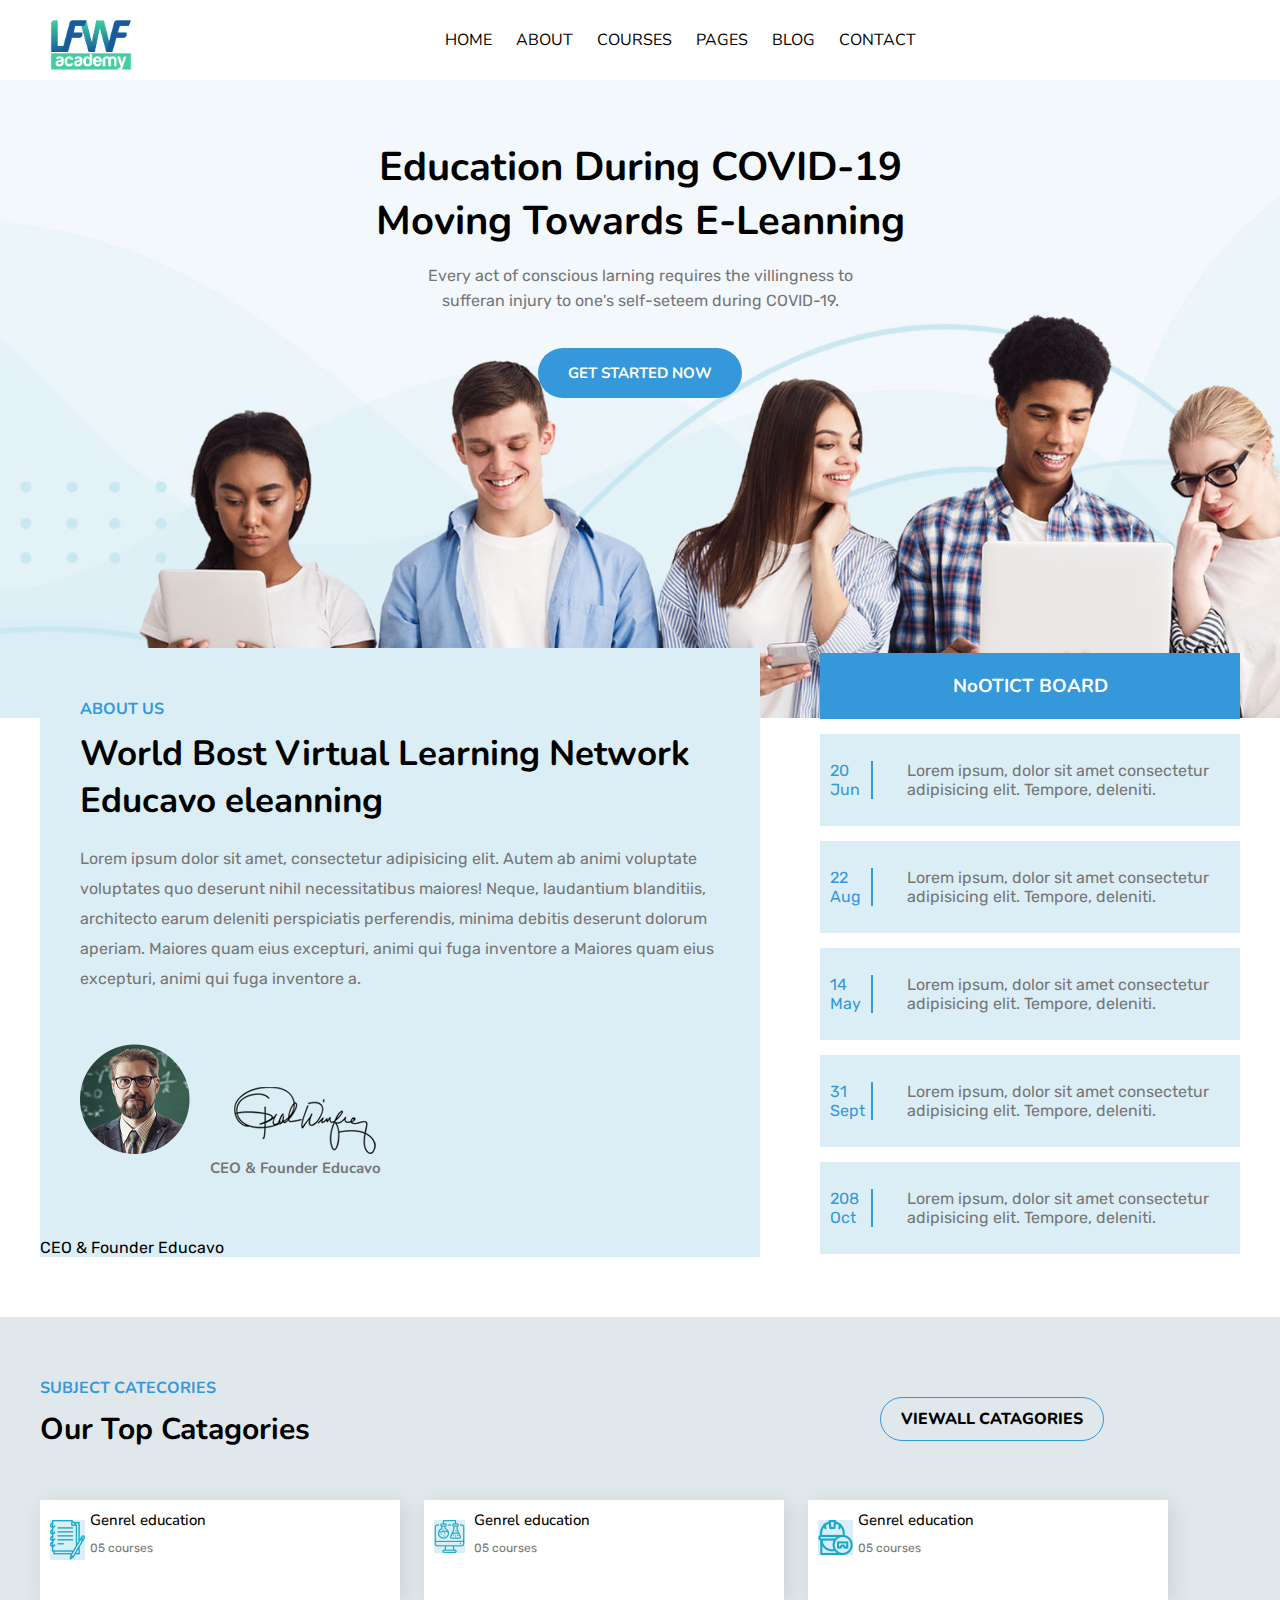
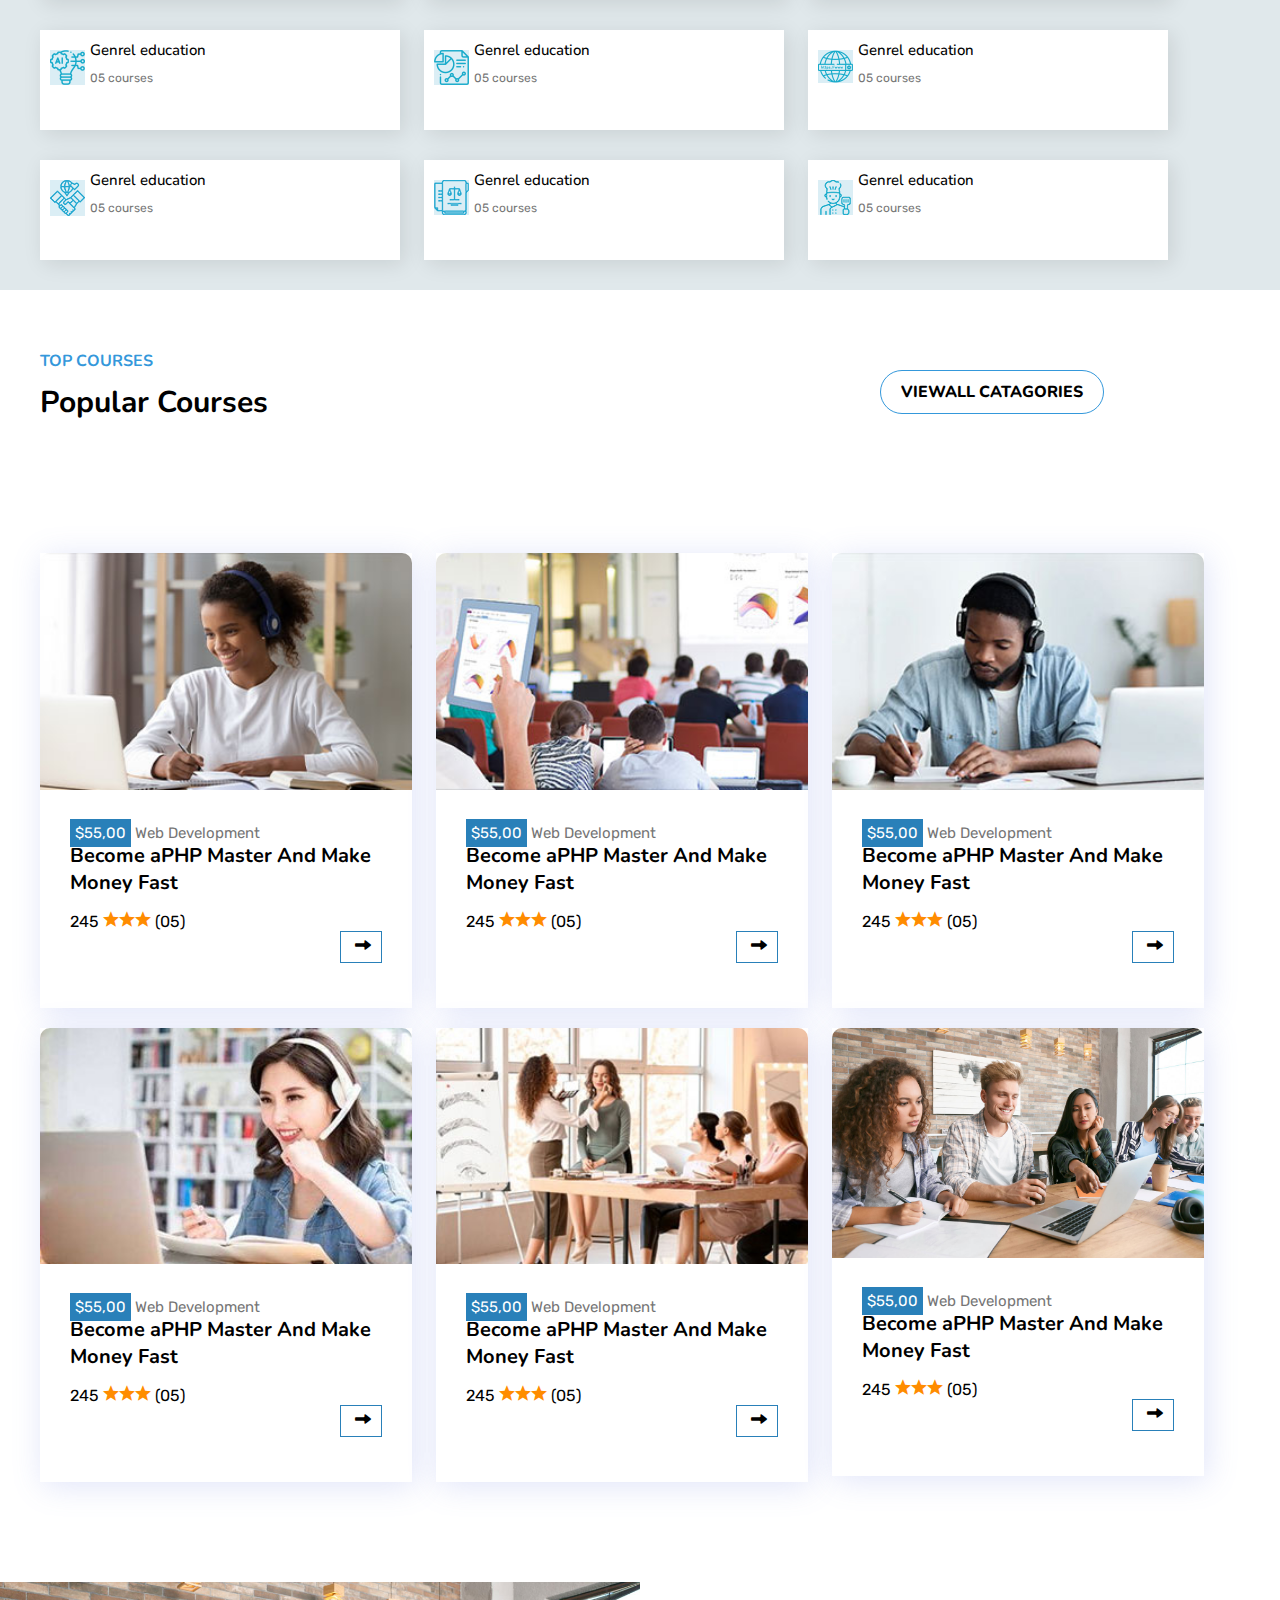
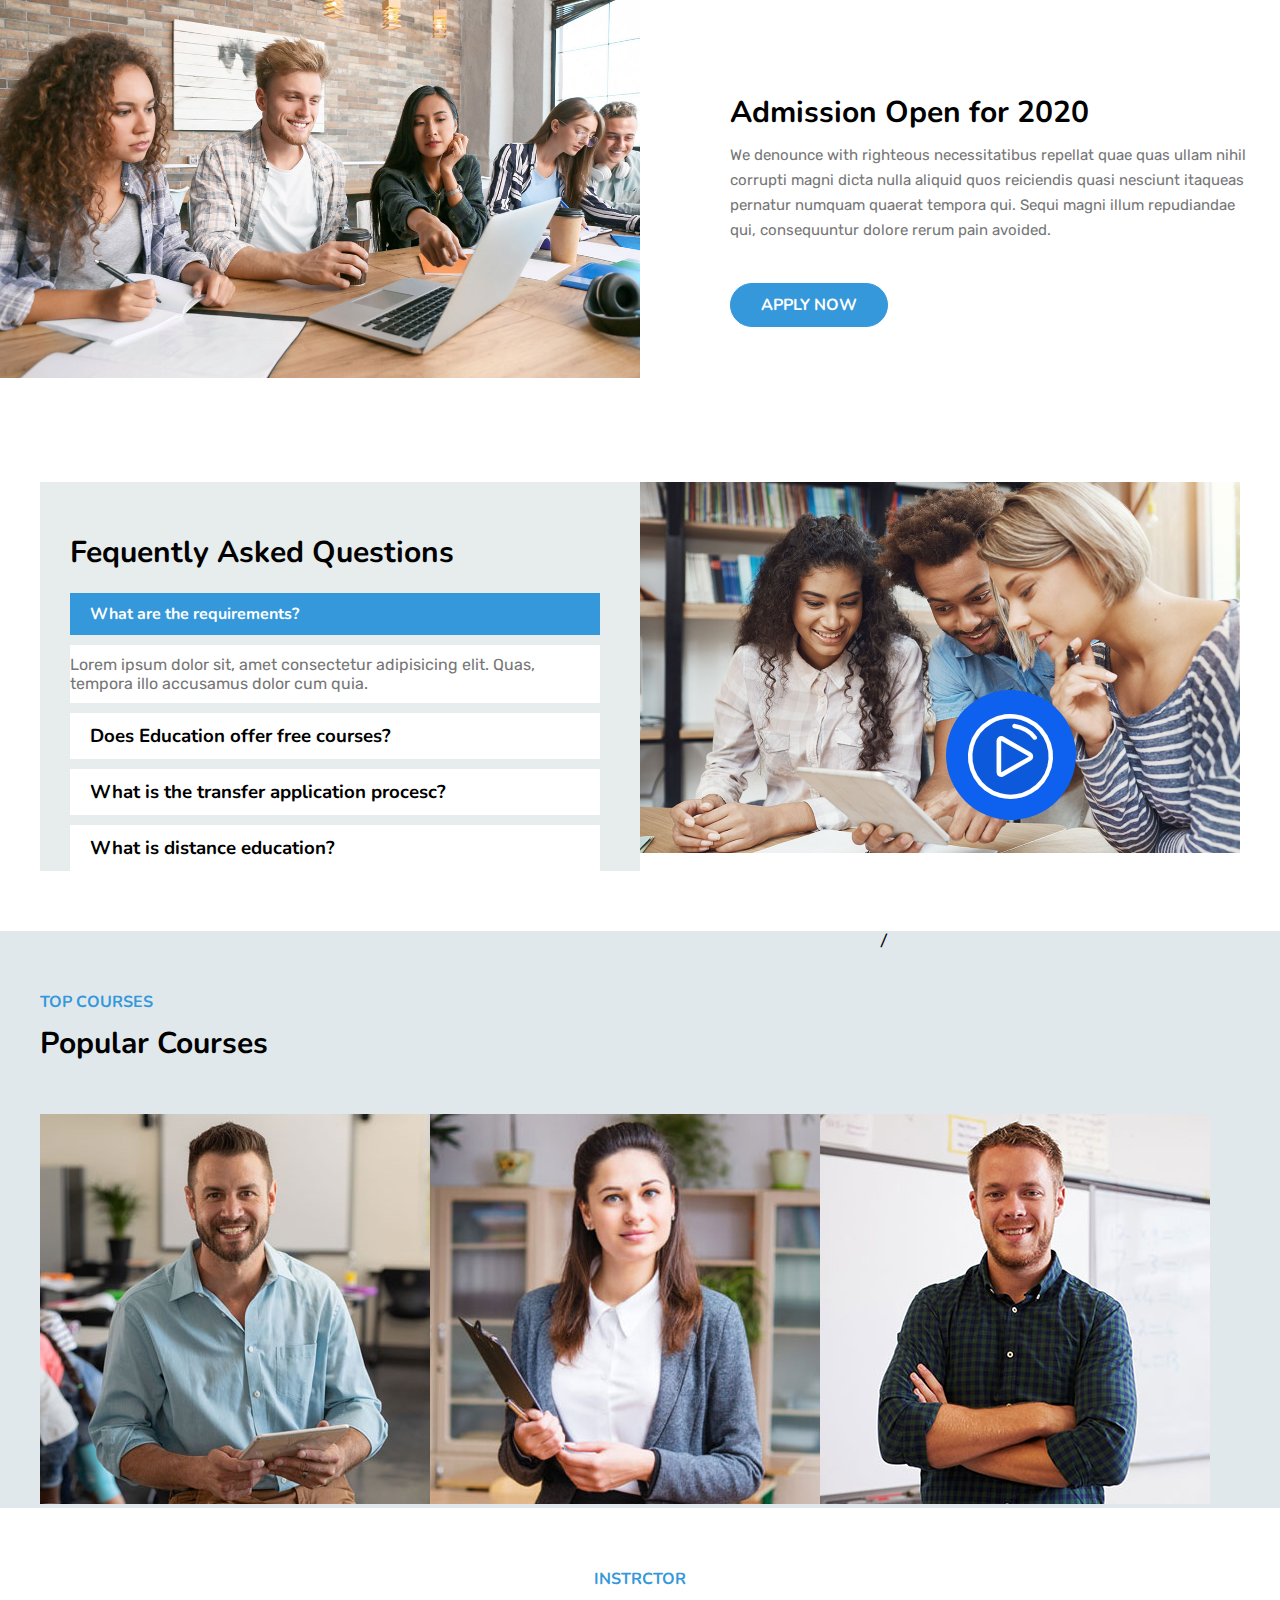
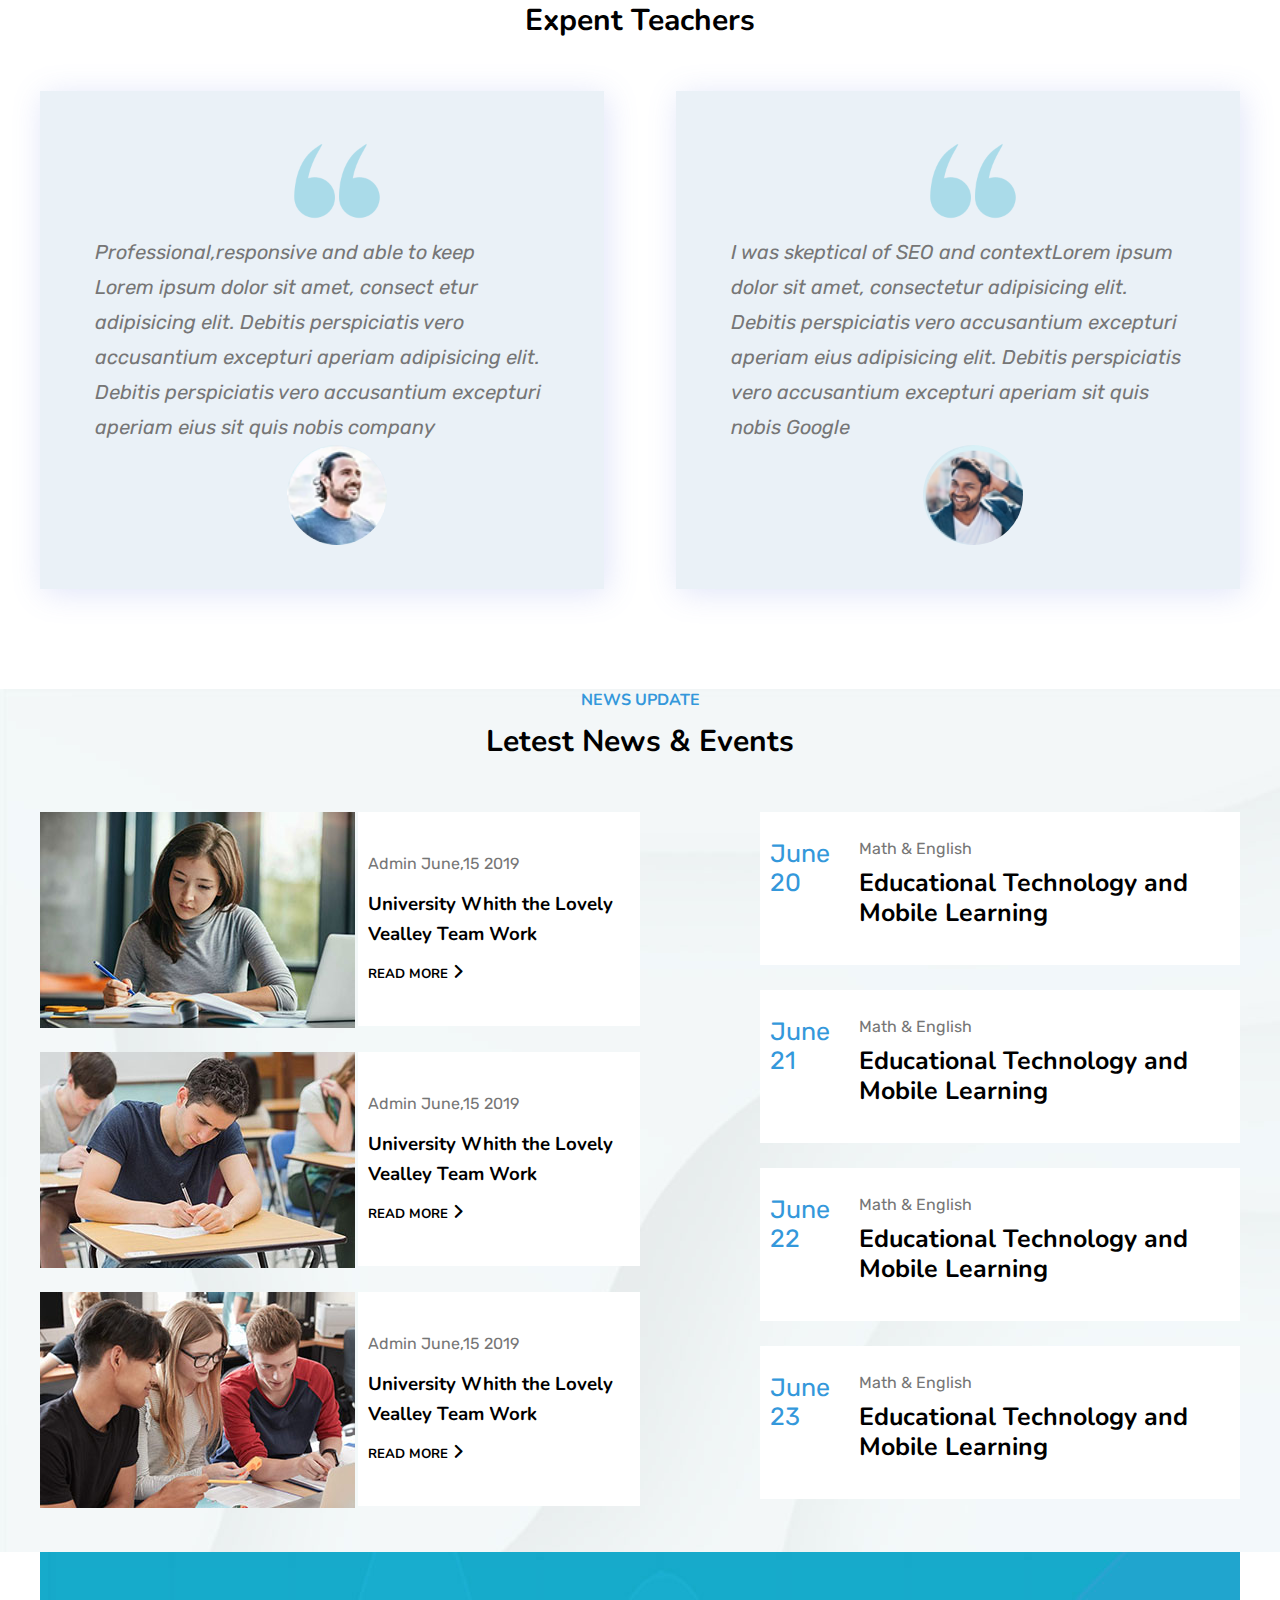
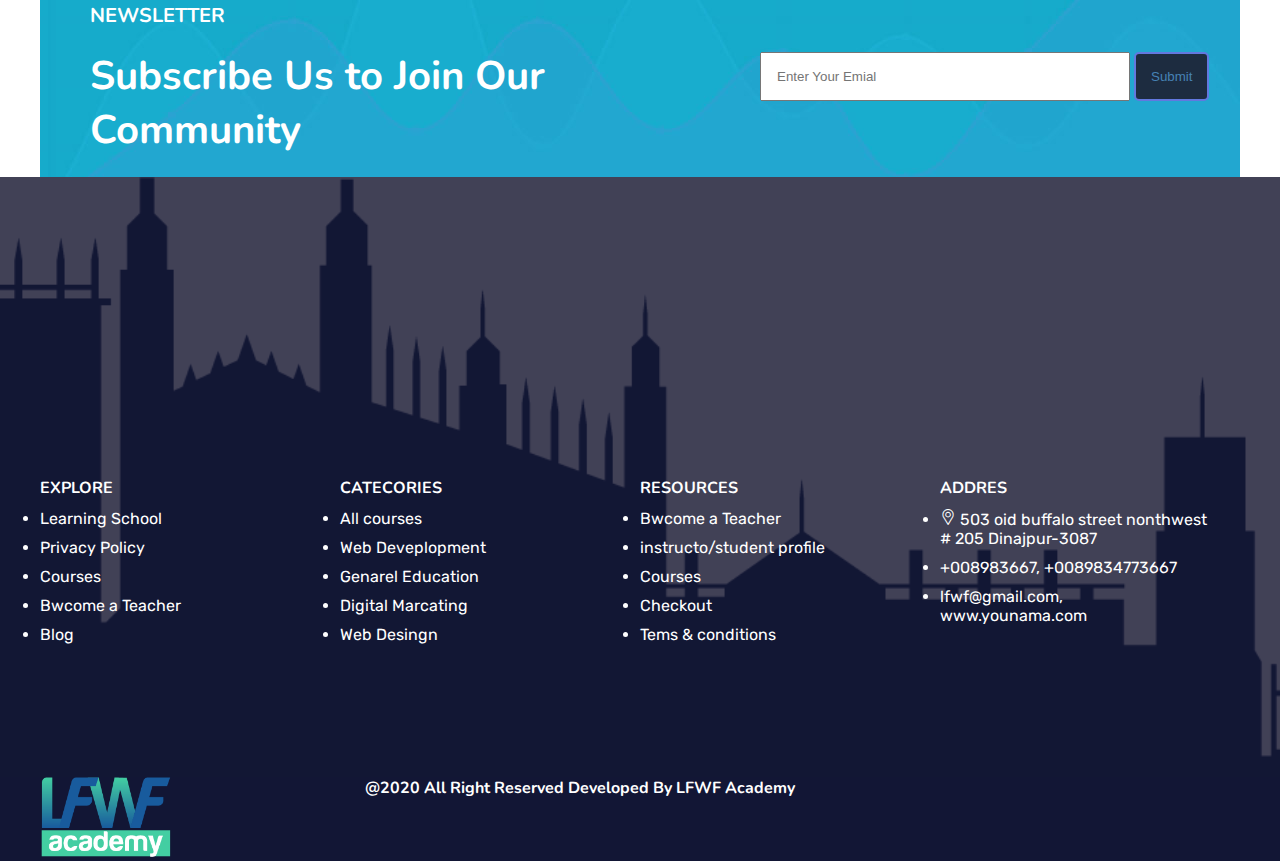
<file: index.html>
<!DOCTYPE html>
<html lang="en">
<head>
    <meta charset="UTF-8">
    <meta http-equiv="X-UA-Compatible" content="IE=edge">
    <meta name="viewport" content="width=device-width, initial-scale=1.0">
    <title>Examination 01</title>
    <link rel="stylesheet" href="https://cdnjs.cloudflare.com/ajax/libs/font-awesome/5.15.3/css/all.min.css" integrity="sha512-iBBXm8fW90+nuLcSKlbmrPcLa0OT92xO1BIsZ+ywDWZCvqsWgccV3gFoRBv0z+8dLJgyAHIhR35VZc2oM/gI1w==" crossorigin="anonymous" referrerpolicy="no-referrer" />

    <link rel="preconnect" href="https://fonts.googleapis.com">
<link rel="preconnect" href="https://fonts.gstatic.com" crossorigin>
<link href="https://fonts.googleapis.com/css2?family=Nunito:ital,wght@0,200;0,300;0,400;0,600;0,700;0,800;0,900;1,200;1,300;1,400;1,600;1,700;1,800;1,900&family=Rubik:ital,wght@0,300;0,400;0,500;0,600;0,700;0,800;0,900;1,300;1,400;1,500;1,600;1,700;1,800&display=swap" rel="stylesheet">
    <link rel="stylesheet" href="assets/font/flaticon.css">
    <link rel="stylesheet" href="style.css">
</head>
<body>
    <div class="header-top clearfix">

        <div class="fixed-with">
            <div class="header-top-left">
                <ul class="">
                    <li><i class="flaticon-placeholder"></i>
                      <span class="location borderline">Dhaka,Bangladesh</span>
                    </li>
                    <li><i class="flaticon-send"></i>
                    <span class="email location">example@gmail.com</span></li>
                  </ul>
                </div>
            </div>
            <div class="header-top-right">
                <ul>
                    <li><i class="fas fa-volume-up"></i>
                        <span>loning/Register</span>
                        <a href="#">Apply Now</a>
                      </li>
                   
                </ul>
                
            </div>
        </div>
    </div>

    <div class="header clearfix">
        <div class="fixed-with">
            <div class="header-logo left">
                <a class="logo" href="">
                    <img src="./assets/img/ia_100000000906.png" alt="">
                    
                </a>
            </div>
            <div class="hearer-menu left">
                <div class="menu">
                    <ul>
                        <li><a href="">HOME <i class="fas fa-plus"></i></a>
                        <ul>
                            <li><a href="">HOME </a></li>
                           <li><a href="">HOME </a></li>
                           <li><a href="">HOME </a></li>
                           <li><a href="">HOME </a></li>
                        </ul></li>
                        <li><a href="">ABOUT <i class="fas fa-plus"></i></a>
                       <ul>
                           <li><a href="">ABOUT OUR </a></li>
                           <li><a href="">ABOUT OUR </a></li>
                           <li><a href="">ABOUT OUR </a></li>
                           <li><a href="">ABOUT OUR </a></li>
                       </ul>
                       </li>
                        <li><a href="">COURSES <i class="fas fa-plus"></i></a></li>
                        <li><a href="">PAGES <i class="fas fa-plus"></i></i></a>
                           <ul>
                            <li><a href="">ABOUT OUR </a></li>
                            <li><a href="">ABOUT OUR </a></li>
                            <li><a href="">ABOUT OUR </a></li>
                            <li><a href="">ABOUT OUR </a></li>
                           </ul>
                       </li>
                       <li><a href="">BLOG <i class="fas fa-plus"></i></a>
                        <ul>
                            <li><a href="">ABOUT OUR </a></li>
                           <li><a href="">ABOUT OUR </a></li>
                           <li><a href="">ABOUT OUR </a></li>
                           <li><a href="">ABOUT OUR </a></li>
                        </ul>
                    </li>
                        <li><a href="">CONTACT <i class="fas fa-plus"></i></a></li>
                    </ul>
                </div>
            </div>
            <div class="header-button left">
                <i class="fas fa-search"></i>
                <i class="fas fa-lock"></i>
                <i class="fas fa-align-justify"></i>
                <!-- <a class="btn" href="">Buy Now</a> -->
            </div>
        </div>
    </div>



    
    <div class="banner">
        <div class="fixed-with">
            <div class="banner-caption text-center">
                <h1>Education During COVID-19 <br>Moving Towards E-Leanning</h1>
                <p>Every act of conscious larning requires the villingness to <br>sufferan injury to one's self-seteem during COVID-19.</p>
                <a href="#">GET STARTED NOW</a>
            </div>
        </div>
    </div>

    <div class="about clearfix">
        <div class="fixed-with">
            <div class="about-left">
                <h4>ABOUT US</h4>
                <h2>World Bost  Virtual Learning Network Educavo eleanning</h2>
                <p>Lorem ipsum dolor sit amet, consectetur adipisicing elit. Autem ab animi voluptate voluptates quo deserunt nihil necessitatibus maiores! Neque, laudantium blanditiis, architecto earum deleniti perspiciatis perferendis, minima debitis deserunt dolorum aperiam. Maiores quam eius excepturi, animi qui fuga inventore a Maiores quam eius excepturi, animi qui fuga inventore a.</p>
                <img class="one" src="./assets/img/ia_400000012.png" alt="">
                <img class="two" src="./assets/img/ia_400000013.png" alt="">
                <h5>CEO & Founder Educavo</h5>
                <span>CEO & Founder Educavo</span>

            </div>
            <div class="about-right">
                <h3>NoOTICT BOARD</h3>
                
                <div class="about-right-tex clearfix">
                    <div class="about-right-tex-left">
                        <span> 20 <br> Jun</span>
                    </div><div class="about-right-tex-right">
                        <p>Lorem ipsum, dolor sit amet consectetur adipisicing elit. Tempore, deleniti.</p>
                        
                    </div>
                </div>
                <div class="about-right-tex clearfix">
                    <div class="about-right-tex-left">
                        <span> 22 <br> Aug</span>
                    </div><div class="about-right-tex-right">
                        <p>Lorem ipsum, dolor sit amet consectetur adipisicing elit. Tempore, deleniti.</p>
                        
                    </div>
                </div>
                <div class="about-right-tex clearfix">
                    <div class="about-right-tex-left">
                        <span> 14 <br> May</span>
                    </div><div class="about-right-tex-right">
                        <p>Lorem ipsum, dolor sit amet consectetur adipisicing elit. Tempore, deleniti.</p>
                        
                    </div>
                </div>
                <div class="about-right-tex clearfix">
                    <div class="about-right-tex-left">
                        <span> 31 <br> Sept</span>
                    </div><div class="about-right-tex-right">
                        <p>Lorem ipsum, dolor sit amet consectetur adipisicing elit. Tempore, deleniti.</p>
                        
                    </div>
                </div>
                <div class="about-right-tex clearfix">
                    <div class="about-right-tex-left">
                        <span> 208<br> Oct</span>
                    </div><div class="about-right-tex-right">
                        <p>Lorem ipsum, dolor sit amet consectetur adipisicing elit. Tempore, deleniti.</p>
                        
                    </div>
                </div>
               
            </div>
        </div>
    </div>


    <div class="catagories clearfix">
        <div class="fixed-with">
           <div class="catagories-title">
                 <div class="catagories-title-left">
                    <h4>SUBJECT CATECORIES</h4>
                    <h2>Our Top Catagories</h2>
                 </div>
                   <div class="catagories-title-right">
                    <a href="#">VIEWALL CATAGORIES</a>
                  </div>
         </div>
       </div>
    </div>


    <div class="catagories-box clearfix">
        <div class="fixed-with">
            <div class="service-box left">
                <div class="s-icon">
                    <img src="./assets/img/ia_400000014.png" alt="">
                </div>
                <div class="s-content">
                    <h3>Genrel education</h3>
                    <p>05 courses</p>
                </div>
           </div>
           <div class="service-box left">
            <div class="s-icon">
                <img src="./assets/img/ia_400000015.png" alt="">
            </div>
            <div class="s-content">
                <h3>Genrel education</h3>
                <p>05 courses</p>
            </div>
          </div>
          <div class="service-box left">
            <div class="s-icon">
                <img src="./assets/img/ia_400000016.png" alt="">
            </div>
            <div class="s-content">
                <h3>Genrel education</h3>
                <p>05 courses</p>
            </div>
         </div>
         <div class="service-box left">
            <div class="s-icon">
                <img src="./assets/img/ia_400000017.png" alt="">
            </div>
            <div class="s-content">
                <h3>Genrel education</h3>
                <p>05 courses</p>
            </div>
         </div>
       <div class="service-box left">
        <div class="s-icon">
            <img src="./assets/img/ia_400000018.png" alt="">
        </div>
        <div class="s-content">
            <h3>Genrel education</h3>
            <p>05 courses</p>
        </div>
   </div>
   <div class="service-box left">
    <div class="s-icon">
        <img src="./assets/img/ia_400000019.png" alt="">
    </div>
    <div class="s-content">
        <h3>Genrel education</h3>
        <p>05 courses</p>
    </div>
</div>
<div class="service-box left">
    <div class="s-icon">
        <img src="./assets/img/ia_400000020.png" alt="">
    </div>
    <div class="s-content">
        <h3>Genrel education</h3>
        <p>05 courses</p>
    </div>
</div>
<div class="service-box left">
    <div class="s-icon">
        <img src="./assets/img/ia_400000021.png" alt="">
    </div>
    <div class="s-content">
        <h3>Genrel education</h3>
        <p>05 courses</p>
    </div>
</div>
<div class="service-box left">
    <div class="s-icon">
        <img src="./assets/img/ia_400000022.png" alt="">
    </div>
    <div class="s-content">
        <h3>Genrel education</h3>
        <p>05 courses</p>
    </div>
</div>
   </div>
    </div>



    <div class="catagoriese clearfix">
        <div class="fixed-with">
           <div class="catagories-title">
                 <div class="catagories-title-left">
                    <h4>TOP COURSES</h4>
                    <h2>Popular Courses</h2>
                 </div>
                   <div class="catagories-title-right">
                    <a href="#">VIEWALL CATAGORIES</a>
                  </div>
         </div>
       </div>
    </div>
    <div class="popular clearfix">
        <div class="fixed-with">
            <div class="team-members">
               
                <div class="member left">
                    <img src="./assets/img/ia_400000023.jpg">
                    <div class="member-bio">
                        
                        <p><span>$55,00</span>      Web Development</p>
                        <h4>Become aPHP Master And Make Money Fast</h4>
                        <ul>
                            <li><i class="fas fa-user"></i>   245   <i class="flaticon-star"></i><i class="flaticon-star"></i><i class="flaticon-star"></i> (05)</li>
                            <i class="flaticon-straight-right-arrow"></i>
                        </ul>
                    </div>
                </div>
                <div class="member left">
                    <img src="./assets/img/ia_400000024.jpg">
                    <div class="member-bio">
                        <p><span>$55,00</span>      Web Development</p>
                        <h4>Become aPHP Master And Make Money Fast</h4>
                        <ul>
                            <li><i class="fas fa-user"></i>   245   <i class="flaticon-star"></i><i class="flaticon-star"></i><i class="flaticon-star"></i> (05)</li>
                            <i class="flaticon-straight-right-arrow"></i>
                        </ul>
                       
                    </div>
                </div>
                <div class="member left">
                    <img src="./assets/img/ia_400000025.jpg">
                    <div class="member-bio">
                        <p><span>$55,00</span>      Web Development</p>
                        <h4>Become aPHP Master And Make Money Fast</h4>
                        <ul>
                            <li><i class="fas fa-user"></i>   245   <i class="flaticon-star"></i><i class="flaticon-star"></i><i class="flaticon-star"></i> (05)</li>
                            <i class="flaticon-straight-right-arrow"></i>
                        </ul>
                        
                    </div>
                </div>
                <div class="member left">
                    <img src="./assets/img/ia_400000026.jpg">
                    <div class="member-bio">
                        <p><span>$55,00</span>      Web Development</p>
                        <h4>Become aPHP Master And Make Money Fast</h4>
                        <ul>
                            <li><i class="fas fa-user"></i>   245   <i class="flaticon-star"></i><i class="flaticon-star"></i><i class="flaticon-star"></i> (05)</li>
                            <i class="flaticon-straight-right-arrow"></i>
                        </ul>
                        
                    </div>
                </div>
                <div class="member left">
                    <img src="./assets/img/ia_400000027.jpg">
                    <div class="member-bio">
                        <p><span>$55,00</span>      Web Development</p>
                        <h4>Become aPHP Master And Make Money Fast</h4>
                        <ul>
                            <li><i class="fas fa-user"></i>   245   <i class="flaticon-star"></i><i class="flaticon-star"></i><i class="flaticon-star"></i> (05)</li>
                            <i class="flaticon-straight-right-arrow"></i>
                        </ul>
                        
                    </div>
                </div>
                <div class="member left">
                    <img src="./assets/img/ia_400000029.jpg">
                    <div class="member-bio">
                        <p><span>$55,00</span>      Web Development</p>
                        <h4>Become aPHP Master And Make Money Fast</h4>
                        <ul>
                            <li><i class="fas fa-user"></i>   245   <i class="flaticon-star"></i><i class="flaticon-star"></i><i class="flaticon-star"></i> (05)</li>
                            <i class="flaticon-straight-right-arrow"></i>
                        </ul>
                        
                    </div>
                </div>
        </div>
    </div>



    <div class="admission clearfix">
        <div class="admission-img left">
            <img src="./assets/img/ia_400000029.jpg" alt="">
        </div>
        <div class="admission-tex right">
            <h3>Admission Open for 2020</h3>
            <p>We denounce with righteous necessitatibus repellat quae quas ullam nihil <br> corrupti magni dicta nulla aliquid quos reiciendis quasi nesciunt itaqueas <br> pernatur numquam quaerat tempora qui. Sequi magni illum repudiandae <br> qui, consequuntur dolore rerum pain avoided.</p>
            <a href="#">APPLY NOW</a>
        </div>
    </div>


    <div class="asked clearfix">
        <div class="fixed-with">
            <div class="asked-tex left">
                <h2>Fequently Asked Questions</h2>
                   <h4><span><i class="far fa-bell-slash"></i></span> What are the requirements?</h4>
                   <p>Lorem ipsum dolor sit, amet consectetur adipisicing elit. Quas, tempora illo accusamus dolor cum quia.</p>
                   <h3>   <span><i class="far fa-bell"></i></span>  Does Education offer free courses?</h3>
                   <h3><span><i class="far fa-bell"></i></span>What is the transfer application procesc?</h3>
                   <h3><span><i class="far fa-bell"></i></span>What is distance education?</h3>
            </div>
            <div class="asked-img right">
                <div class="contact-bg">
                    <img src="./assets/img/ia_400000069.jpg" alt="">
                    <div class="play-btn">
                        <i class="flaticon-play-button"></i>
                    </div>
                </div>
            </div>
        </div>
    </div>



    <div class="catagories clearfix">
        <div class="fixed-with">
           <div class="catagories-title">
                 <div class="catagories-title-left">
                    <h4>TOP COURSES</h4>
                    <h2>Popular Courses</h2>
                 </div>
                   <div class="catagories-title-right">
                    <i class="fas fa-arrow-left"></i>/<i class="fas fa-arrow-right"></i>
                  </div>
         </div>
       </div>
    </div>
    <div class="Expert clearfix">
        <div class="fixed-with">
           <div class="teacher">
                 <div class="teacher left">
                    <img src="./assets/img/ia_400000036.jpg" alt="">
                 </div> 
                 <div class="teacher left">
                    <img src="./assets/img/ia_400000037.jpg" alt="">
                 </div> 
                 <div class="teacher left">
                    <img src="./assets/img/ia_400000038.jpg" alt="">
                 </div>      
         </div>
       </div>
    </div>


    <div class="catagoriese clearfix">
        <div class="fixed-with">
           <div class="catagories-title">
                 <div class="catagories-title text-center">
                    <h4>INSTRCTOR</h4>
                    <h2>Expent Teachers</h2>
                 </div>
            </div>   
       </div>
    </div>
  
            <div class="testimonial-item clearfix">
              <div class="fixed-with">
                <div class="t-item left">
                    <div class="t-img text-center">
                        <img src="./assets/img/ia_400000061.png" alt="">
                        
                    </div>
                    <div class="t-content">
                        <p>Professional,responsive and able to keep <br> Lorem ipsum dolor sit amet, consect  etur <br> adipisicing elit. Debitis perspiciatis vero accusantium excepturi aperiam adipisicing elit. Debitis perspiciatis vero accusantium excepturi aperiam eius sit quis nobis company</p>
                    </div>
                    <div class="t-img text-center">
                        <img src="./assets/img/ia_400000058.png" alt="">
                        
                    </div>
                </div>
                <div class="t-item right">
                    <div class="t-img text-center">
                        <img src="./assets/img/ia_400000061.png" alt="">
                        
                    </div>
                    <div class="t-content">
                        <p>I was skeptical of SEO and contextLorem ipsum dolor sit amet, consectetur adipisicing elit. Debitis perspiciatis vero accusantium excepturi aperiam eius adipisicing elit. Debitis perspiciatis vero accusantium excepturi aperiam sit quis nobis Google</p>
                    </div>
                    <div class="t-img text-center">
                        <img src="./assets/img/ia_400000060.png" alt="">
                        
                    </div>
                </div>
            </div>
           </div>


   <div class="blog clearfix">
        <div class="fixed-with">
           <div class="catagories-title">
                <div class="catagories-title text-center">
                   <h4>NEWS UPDATE</h4>
                   <h2>Letest News & Events</h2>
                </div>
           </div>
           <div class="blog-left">
            <div class="blog-left-img clearfix">
                <div class="blog-left-img left">
                    <img src="./assets/img/ia_400000063.jpg" alt="">
                </div><div class="blog-left-img-right">
                    <p> <i class="far fa-user"></i>Admin   <i class="fas fa-archive"></i>  June,15 2019 </p>
                    <h3>University Whith the Lovely Vealley Team Work</h3>
                    <h5>READ MORE <i class="flaticon-right-arrow"></i></h5>
                    
                </div>
                <div class="blog-left-img left">
                    <img src="./assets/img/ia_400000064.jpg" alt="">
                </div><div class="blog-left-img-right">
                    <p> <i class="far fa-user"></i>Admin   <i class="fas fa-archive"></i>  June,15 2019 </p>
                    <h3>University Whith the Lovely Vealley Team Work</h3>
                    <h5>READ MORE <i class="flaticon-right-arrow"></i></h5>
                    
                </div>
                <div class="blog-left-img left">
                    <img src="./assets/img/ia_400000065.jpg" alt="">
                </div><div class="blog-left-img-right">
                    <p> <i class="far fa-user"></i>Admin   <i class="fas fa-archive"></i>  June,15 2019 </p>
                    <h3>University Whith the Lovely Vealley Team Work</h3>
                    <h5>READ MORE <i class="flaticon-right-arrow"></i></h5>
                    
                </div>
            </div>
           </div>
           <div class="blog-right">
            <div class="blog-right-tex clearfix">
                <div class="blog-right-tex-left">
                    <span> June <br> 20</span>
                </div><div class="blog-right-tex-right">
                    <p>Math & English </p>
                    <h3>Educational Technology and Mobile Learning</h3>
                    
                </div>
            </div>
            <div class="blog-right-tex clearfix">
                <div class="blog-right-tex-left">
                    <span> June <br> 21</span>
                </div><div class="blog-right-tex-right">
                    <p>Math & English </p>
                    <h3>Educational Technology and Mobile Learning</h3>
                    
                </div>
            </div>
            <div class="blog-right-tex clearfix">
                <div class="blog-right-tex-left">
                    <span> June <br> 22</span>
                </div><div class="blog-right-tex-right">
                    <p>Math & English </p>
                    <h3>Educational Technology and Mobile Learning</h3>
                    
                </div>
            </div>
            <div class="blog-right-tex clearfix">
                <div class="blog-right-tex-left">
                    <span> June <br> 23</span>
                </div><div class="blog-right-tex-right">
                    <p>Math & English </p>
                    <h3>Educational Technology and Mobile Learning</h3>
                    
                </div>
            </div>
           </div>     
        </div>
    </div>  
    
    <div class="contact-section">
        <div class="fixed-with">
            <div class="contact-row clearfix">
                <div class="map left">
                    <h4>NEWSLETTER</h4>
                    <h2>Subscribe Us to Join Our Community</h2>
                  
                </div>
                <div class="form right">
                  
                    <div class="footer-form">
                        <form action="#">
                            <input type="emial" placeholder="Enter Your Emial" class="email w100">
                            <button type="submit" class="btn"> Submit </button>
                        </form>
                    </div>
                </div>
            </div>


        </div>
  
           <div class="footer-top clearfix">
               <div class="fixed-with">
               <div class="footer-tex left">
                   <h4>EXPLORE</h4>
                   <ul>
                       <li>Learning School</li>
                       <li>Privacy Policy</li>
                       <li>Courses</li>
                       <li>Bwcome a Teacher</li>
                       <li>Blog</li>
                   </ul>
               </div>
               <div class="footer-tex left">
                <h4>CATECORIES</h4>
                <ul>
                    <li>All courses</li>
                    <li>Web Deveplopment</li>
                    <li>Genarel Education</li>
                    <li>Digital Marcating</li>
                    <li>Web Desingn</li>
                </ul>
            </div>
            <div class="footer-tex left">
                <h4>RESOURCES</h4>
                <ul>
                    <li>Bwcome a Teacher</li>
                    <li>instructo/student profile</li>
                    <li>Courses</li>
                    <li>Checkout</li>
                    <li>Tems & conditions</li>
                </ul>
            </div>
            <div class="footer-tex left">
                <h4>ADDRES</h4>
                <ul>
                    <li><span><i class="flaticon-placeholder"></i></span> 503 oid buffalo street nonthwest <br> #  205 Dinajpur-3087</li>
                    <li> <span><i class="fas fa-phone-alt"></i></span>+008983667, +0089834773667</li>
                    <li><span><i class="far fa-envelope"></i></span> lfwf@gmail.com, <br> www.younama.com</li>
                    
                </ul>
            </div>
            
        </div>  
       
   </div>   
   <div class="footer">
       <div class="footer-bootom clearfix">
           <div class="fixed-with">
               <div class="footer-bootom-img left">
                   <img src="./assets/img/ia_100000000906.png" alt="">

               </div>

               <div class="footer-bootom-tex left">
                <h4>@2020 All Right Reserved Developed By LFWF Academy</h4>

               </div>

               <div class="footer-bootom-icon left">
                <ul>
                    <li>
                        <a href="#"><i class="fab fa-facebook-f"></i></a>
                        <a href="#"><i class="fab fa-twitter"></i></a>
                        <a href="#"><i class="fab fa-linkedin-in"></i></a>
                        <a href="#"><i class="fab fa-instagram"></i></a>
                        <a href="#"><i class="fab fa-youtube"></i></a>
                    </li>
                </ul>

               </div>
           </div>
       </div>
   </div>      



    
</body>
</html>
</file>
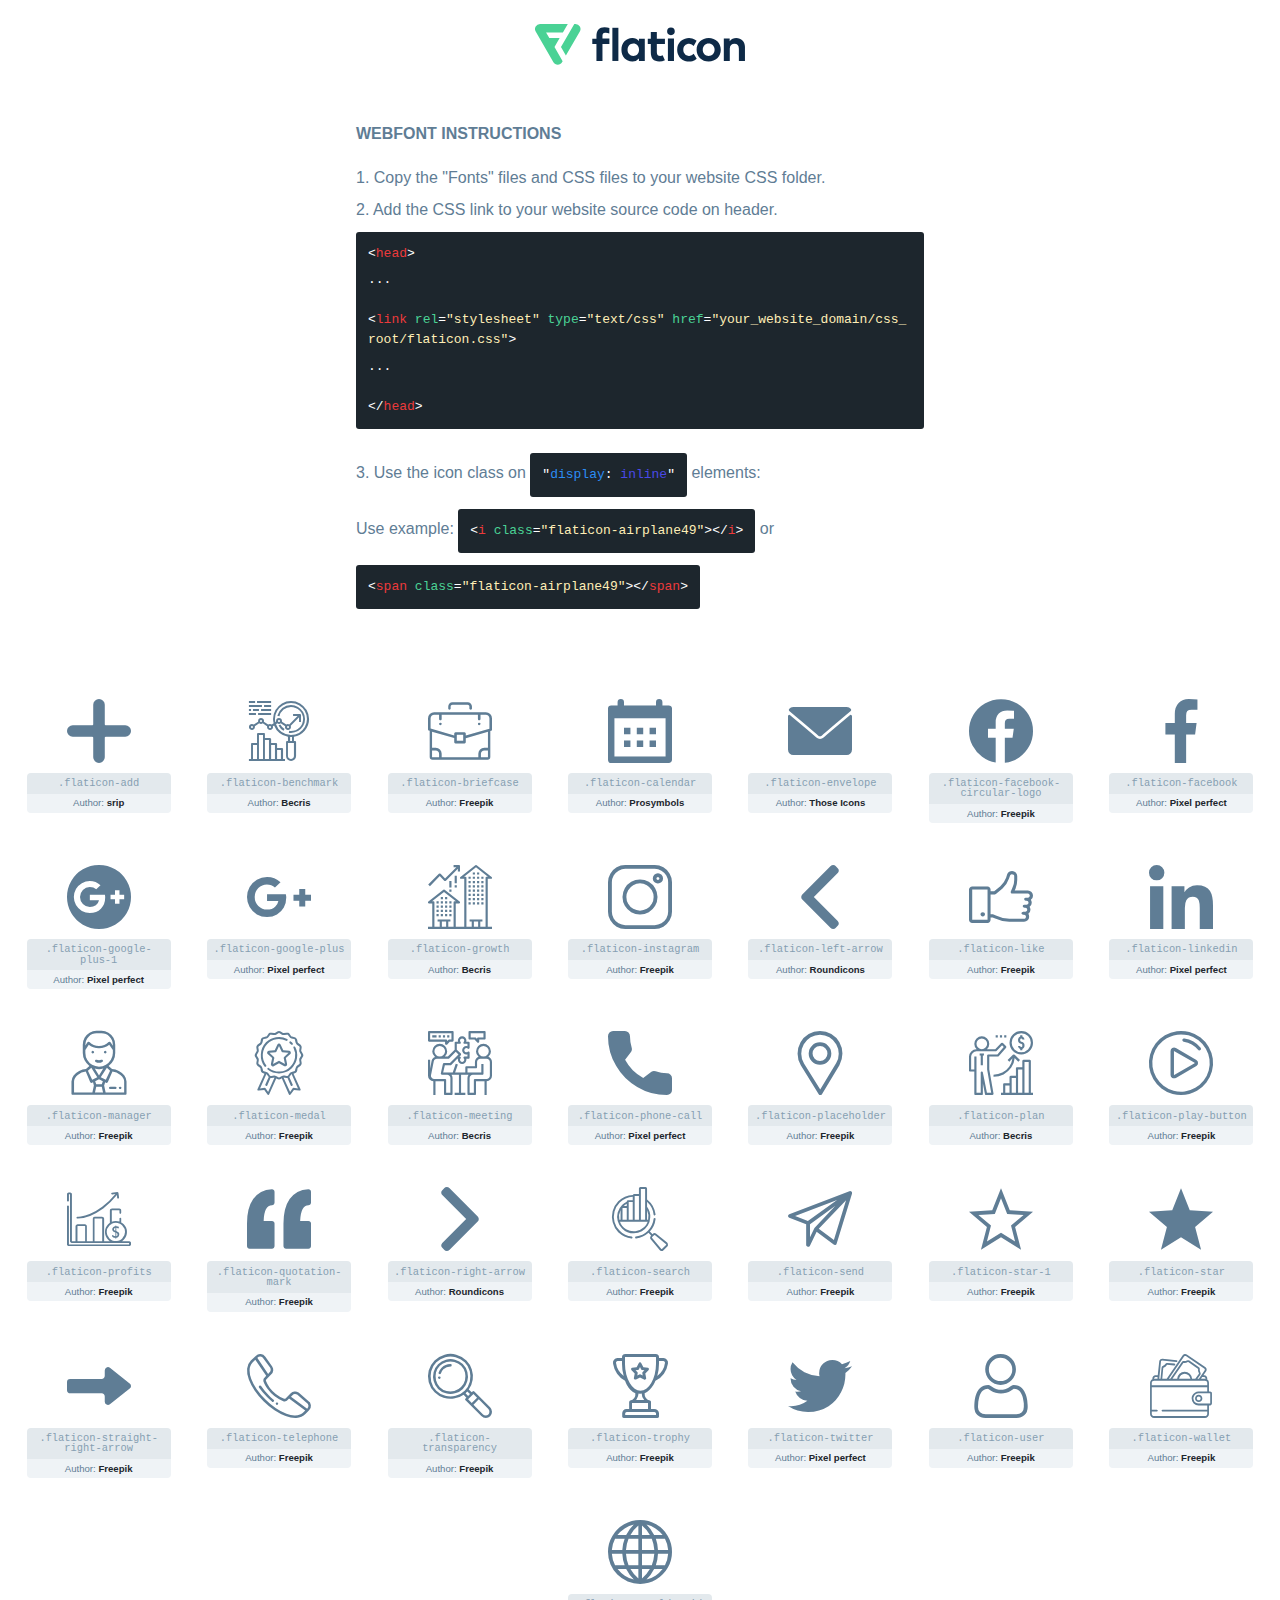
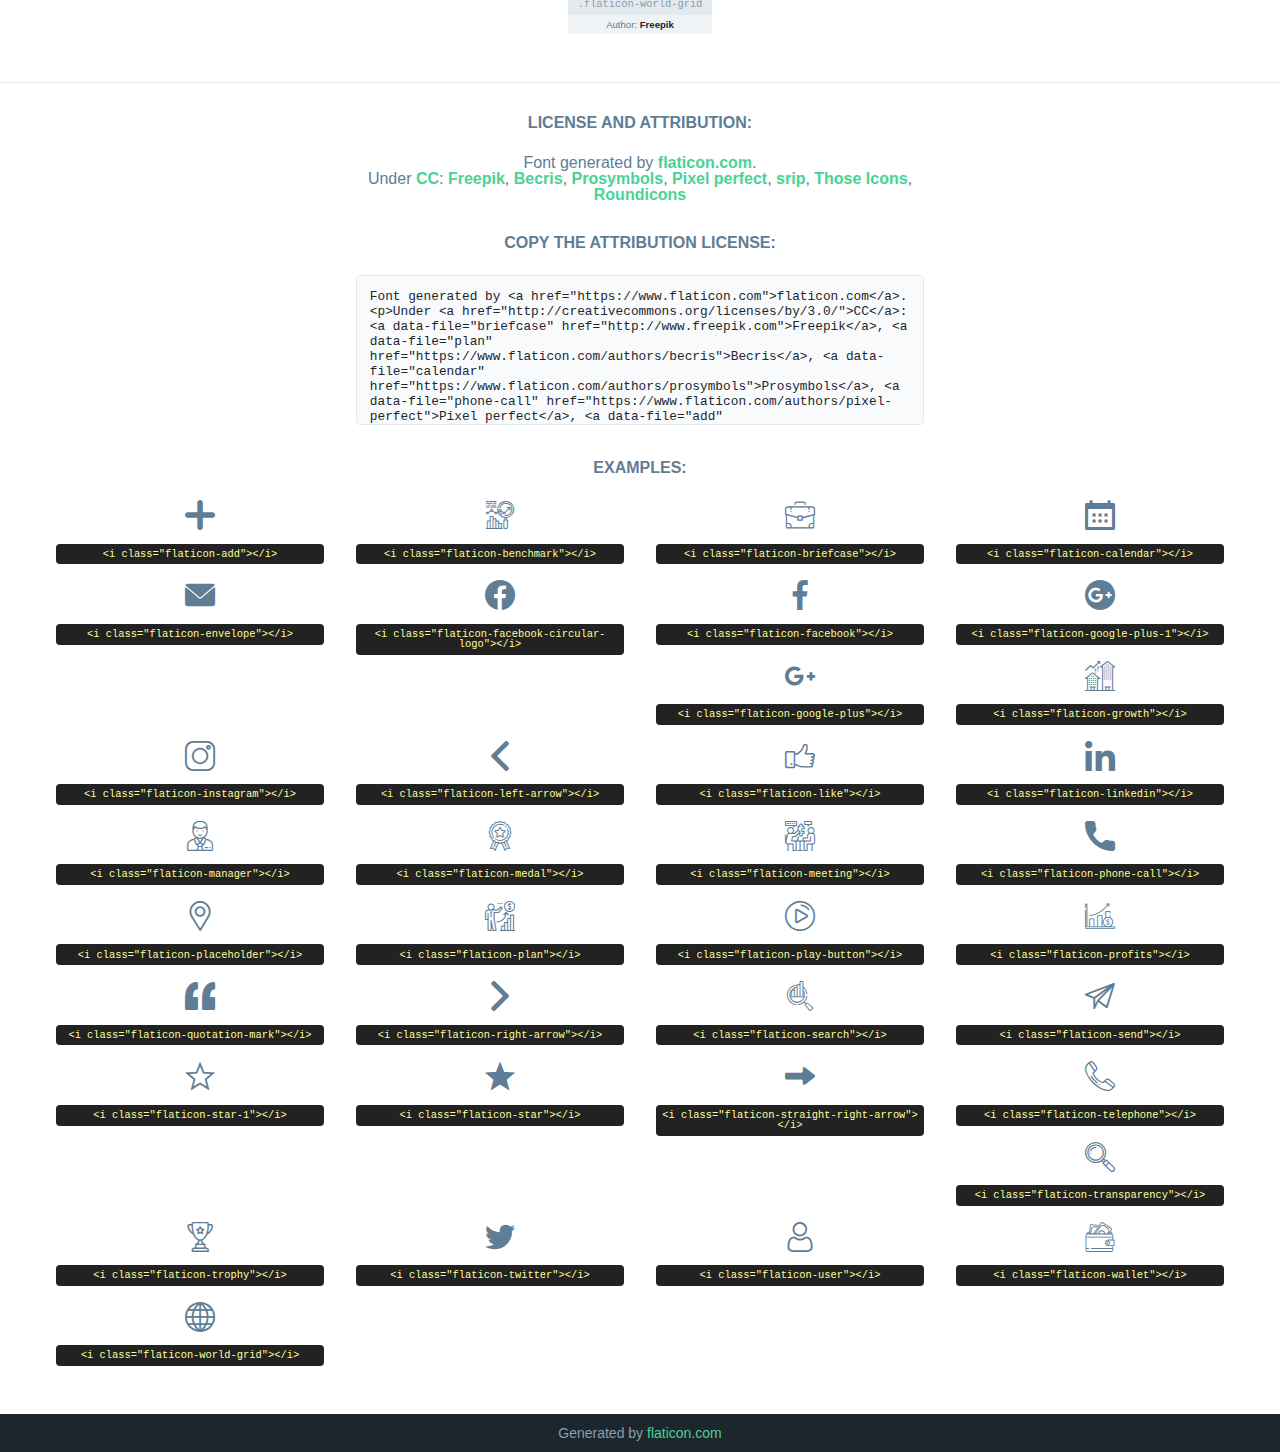
<file: assets/font/flaticon.html>
<!DOCTYPE html>
<html lang="en">
<head>
    <title>Flaticon Webfont</title>
    <link rel="stylesheet" type="text/css" href="flaticon.css"/>
    <meta charset="UTF-8">
    <style>
        html, body, div, span, applet, object, iframe,
        h1, h2, h3, h4, h5, h6, p, blockquote, pre,
        a, abbr, acronym, address, big, cite, code,
        del, dfn, em, img, ins, kbd, q, s, samp,
        small, strike, strong, sub, sup, tt, var,
        b, u, i, center,
        dl, dt, dd, ol, ul, li,
        fieldset, form, label, legend,
        table, caption, tbody, tfoot, thead, tr, th, td,
        article, aside, canvas, details, embed,
        figure, figcaption, footer, header, hgroup,
        menu, nav, output, ruby, section, summary,
        time, mark, audio, video {
            margin: 0;
            padding: 0;
            border: 0;
            font-size: 100%;
            font: inherit;
            vertical-align: baseline;
        }

        /* HTML5 display-role reset for older browsers */
        article, aside, details, figcaption, figure,
        footer, header, hgroup, menu, nav, section {
            display: block;
        }

        body {
            line-height: 1;
        }

        ol, ul {
            list-style: none;
        }

        blockquote, q {
            quotes: none;
        }

        blockquote:before, blockquote:after,
        q:before, q:after {
            content: '';
            content: none;
        }

        table {
            border-collapse: collapse;
            border-spacing: 0;
        }

        body {
            font-family: Helvetica, Arial, sans-serif;
            font-size: 16px;
            color: #5f7d95;
        }

        a {
            color: #4AD295;
            font-weight: bold;
            text-decoration: none;
        }

        * {
            -moz-box-sizing: border-box;
            -webkit-box-sizing: border-box;
            box-sizing: border-box;
            margin: 0;
            padding: 0;
        }

        [class^="flaticon-"]:before, [class*=" flaticon-"]:before, [class^="flaticon-"]:after, [class*=" flaticon-"]:after {
            font-family: Flaticon;
            font-size: 30px;
            font-style: normal;
            margin-left: 20px;
            color: #333;
        }

        .wrapper {
            max-width: 600px;
            margin: auto;
            padding: 0 1em;
        }

        .title {
            margin-bottom: 24px;
            text-transform: uppercase;
            font-weight: bold;
        }

        header {
            text-align: center;
            padding: 24px;
        }

        header .logo {
            width: 210px;
            height: auto;
            border: none;
            display: inline-block;
        }

        header strong {
            font-size: 28px;
            font-weight: 500;
            vertical-align: middle;
        }

        .demo {
            margin: 2em auto;
            line-height: 1.25em;
        }

        .demo ul li {
            margin-bottom: 12px;
        }

        .demo ul li code {
            background-color: #1D262D;
            border-radius: 3px;
            padding: 12px;
            display: inline-block;
            color: #fff;
            font-family: Consolas, Monaco, Lucida Console, Liberation Mono, DejaVu Sans Mono, Bitstream Vera Sans Mono, Courier New, monospace;
            font-weight: lighter;
            margin-top: 12px;
            font-size: 13px;
            word-break: break-all;
        }

        .demo ul li code .red {
            color: #EC3A3B;
        }

        .demo ul li code .green {
            color: #4AD295;
        }

        .demo ul li code .yellow {
            color: #FFEEB6;
        }

        .demo ul li code .blue {
            color: #2C8CF4;
        }

        .demo ul li code .purple {
            color: #4949E7;
        }

        .demo ul li code .dots {
            margin-top: 0.5em;
            display: block;
        }

        #glyphs {
            border-bottom: 1px solid #E3E9ED;
            padding: 2em 0;
            text-align: center;
        }

        .glyph {
            display: inline-block;
            width: 9em;
            margin: 1em;
            text-align: center;
            vertical-align: top;
            background: #FFF;
        }

        .glyph .flaticon {
            padding: 10px;
            display: block;
            font-family: "Flaticon";
            font-size: 64px;
            line-height: 1;
        }

        .glyph .flaticon:before {
            font-size: 64px;
            color: #5f7d95;
            margin-left: 0;
        }

        .class-name {
            font-size: 0.65em;
            background-color: #E3E9ED;
            color: #869FB2;
            border-radius: 4px 4px 0 0;
            padding: 0.5em;
            font-family: Consolas, Monaco, Lucida Console, Liberation Mono, DejaVu Sans Mono, Bitstream Vera Sans Mono, Courier New, monospace;
        }

        .author-name {
            font-size: 0.6em;
            background-color: #EFF3F6;
            border-top: 0;
            border-radius: 0 0 4px 4px;
            padding: 0.5em;
        }

        .author-name a {
            color: #1D262D;
        }

        .class-name:last-child {
            font-size: 10px;
            color: #888;
        }

        .class-name:last-child a {
            font-size: 10px;
            color: #555;
        }

        .glyph > input {
            display: block;
            width: 100px;
            margin: 5px auto;
            text-align: center;
            font-size: 12px;
            cursor: text;
        }

        .glyph > input.icon-input {
            font-family: "Flaticon";
            font-size: 16px;
            margin-bottom: 10px;
        }

        .attribution .title {
            margin-top: 2em;
        }

        .attribution textarea {
            background-color: #F8FAFB;
            color: #1D262D;
            padding: 1em;
            border: none;
            box-shadow: none;
            border: 1px solid #E3E9ED;
            border-radius: 4px;
            resize: none;
            width: 100%;
            height: 150px;
            font-size: 0.8em;
            font-family: Consolas, Monaco, Lucida Console, Liberation Mono, DejaVu Sans Mono, Bitstream Vera Sans Mono, Courier New, monospace;
            -webkit-appearance: none;
        }

        .attribution textarea:hover {
            border-color: #CFD9E0;
        }

        .attribution textarea:focus {
            border-color: #4AD295;
        }

        .iconsuse {
            margin: 2em auto;
            text-align: center;
            max-width: 1200px;
        }

        .iconsuse:after {
            content: '';
            display: table;
            clear: both;
        }

        .iconsuse .image {
            float: left;
            width: 25%;
            padding: 0 1em;
        }

        .iconsuse .image p {
            margin-bottom: 1em;
        }

        .iconsuse .image span {
            display: block;
            font-size: 0.65em;
            background-color: #222;
            color: #fff;
            border-radius: 4px;
            padding: 0.5em;
            color: #FFFF99;
            margin-top: 1em;
            font-family: Consolas, Monaco, Lucida Console, Liberation Mono, DejaVu Sans Mono, Bitstream Vera Sans Mono, Courier New, monospace;
        }

        .flaticon:before {
            color: #5f7d95;
        }

        #footer {
            text-align: center;
            background-color: #1D262D;
            color: #869FB2;
            padding: 12px;
            font-size: 14px;
        }

        #footer a {
            font-weight: normal;
        }

        @media (max-width: 960px) {
            .iconsuse .image {
                width: 50%;
            }
        }

        .preview {
            width: 100px;
            display: inline-block;
            margin: 10px;
        }

        .preview .inner {
            display: inline-block;
            width: 100%;
            text-align: center;
            background: #f5f5f5;
            -webkit-border-radius: 3px 3px 0 0;
            -moz-border-radius: 3px 3px 0 0;
            border-radius: 3px 3px 0 0;
        }

        .preview .inner  {
            line-height: 85px;
            font-size: 40px;
            color: #333;
        }

        .label {
            display: inline-block;
            width: 100%;
            box-sizing: border-box;
            padding: 5px;
            font-size: 10px;
            font-family: Monaco, monospace;
            color: #666;
            white-space: nowrap;
            overflow: hidden;
            text-overflow: ellipsis;
            background: #ddd;
            -webkit-border-radius: 0 0 3px 3px;
            -moz-border-radius: 0 0 3px 3px;
            border-radius: 0 0 3px 3px;
            color: #666;
        }
    </style>
</head>
<body>
    <header>
        <a href="https://www.flaticon.com/" target="_blank" class="logo">
            <svg xmlns="http://www.w3.org/2000/svg" viewBox="0 0 394.3 76.5">
                <path d="M156.6,69.4H145.3V7.1h11.3Z" style="fill:#0e2a47"/>
                <path d="M206.2,69.4h-11V64.8a15.4,15.4,0,0,1-12.6,5.7c-11.6,0-20.3-9.5-20.3-22.1s8.8-22.1,20.3-22.1a15.4,15.4,0,0,1,12.6,5.8V27.5h11Zm-32.4-21c0,6.4,4.2,11.6,10.8,11.6s10.8-4.9,10.8-11.6-4.4-11.6-10.8-11.6S173.9,42,173.9,48.4Z"
                      style="fill:#0e2a47"/>
                <path d="M262.5,13.7a7.2,7.2,0,0,1-14.4,0,7.2,7.2,0,1,1,14.4,0ZM261,69.4H249.6v-42H261Z"
                      style="fill:#0e2a47"/>
                <path id="_Trazado_" data-name="&lt;Trazado&gt;"
                      d="M139.6,17.8a16.6,16.6,0,0,0-8-1.4c-3.2.4-4.9,2-4.9,5.9v5.1h13V37.5h-13v32H115.4v-32h-7.8v-10h7.8V22.2c0-9.9,5.2-16.3,15-16.3a23.4,23.4,0,0,1,9.3,1.8Z"
                      style="fill:#0e2a47"/>
                <path d="M235.1,60c-3.5,0-6.3-1.9-6.3-7.1V37.5H244v-10H228.8V15H217.5V27.5h-5.7v10h5.7V53.7c0,10.9,5.3,16.8,15.7,16.8A22.9,22.9,0,0,0,244,68l-4.3-9.1A12.3,12.3,0,0,1,235.1,60Z"
                      style="fill:#0e2a47"/>
                <path d="M348.9,48.4c0,12.6-9.7,22.1-22.7,22.1s-22.7-9.4-22.7-22.1,9.6-22.1,22.7-22.1S348.9,35.8,348.9,48.4Zm-33.9,0c0,6.8,4.8,11.6,11.1,11.6s11.2-4.8,11.2-11.6-4.8-11.6-11.2-11.6S315.1,41.6,315.1,48.4Z"
                      style="fill:#0e2a47"/>
                <path d="M394.3,42.7V69.4H382.9V46.3c0-6.1-3-9.4-8.2-9.4s-8.9,3.2-8.9,9.5v23H354.6v-42h11v4.9c3-4.5,7.6-6.1,12.3-6.1C387.5,26.3,394.3,33,394.3,42.7Z"
                      style="fill:#0e2a47"/>
                <path d="M298,55.7h0a12.4,12.4,0,0,1-8.2,4.2h-.9l-1.8-.2a10,10,0,0,1-7.4-5.6,13.2,13.2,0,0,1-1.2-5.8,13,13,0,0,1,1.3-5.9,10.1,10.1,0,0,1,7.5-5.5h2.4a11.7,11.7,0,0,1,8.3,4.2l5.5-9.6a19.9,19.9,0,0,0-8.1-4.3,23.4,23.4,0,0,0-6.1-.8,25.2,25.2,0,0,0-7.5,1.1,20.9,20.9,0,0,0-8,4.6,21.9,21.9,0,0,0-6.8,16.4,21.9,21.9,0,0,0,6.7,16.3,20.9,20.9,0,0,0,8,4.6,25.2,25.2,0,0,0,7.7,1.2,23.6,23.6,0,0,0,6.2-.8,20,20,0,0,0,8.1-4.4Z"
                      style="fill:#0e2a47"/>
                <path d="M46.3,26.5H26.9L20.8,16H52.4L61.6,0H9.4A9.3,9.3,0,0,0,1.3,4.7a9.3,9.3,0,0,0,0,9.4L34.6,71.8a9.4,9.4,0,0,0,16.2,0l1.1-1.9L36.6,43.3Z"
                      style="fill:#4ad295"/>
                <path d="M84.2,4.7A9.3,9.3,0,0,0,76.1,0H73.8l-25,43.3,9.2,16L84.2,14A9.3,9.3,0,0,0,84.2,4.7Z"
                      style="fill:#4ad295"/>
            </svg>
        </a>
    </header>
    <section class="demo wrapper">

        <p class="title">Webfont Instructions</p>

        <ul>
            <li>
                <span class="num">1. </span>Copy the "Fonts" files and CSS files to your website CSS folder.
            </li>
            <li>
                <span class="num">2. </span>Add the CSS link to your website source code on header.
                <code class="big">
                    &lt;<span class="red">head</span>&gt;
                    <br/><span class="dots">...</span>
                    <br/>&lt;<span class="red">link</span> <span class="green">rel</span>=<span
                        class="yellow">"stylesheet"</span> <span class="green">type</span>=<span
                        class="yellow">"text/css"</span> <span class="green">href</span>=<span class="yellow">"your_website_domain/css_root/flaticon.css"</span>&gt;
                    <br/><span class="dots">...</span>
                    <br/>&lt;/<span class="red">head</span>&gt;
                </code>
            </li>

            <li>
                <p>
                    <span class="num">3. </span>Use the icon class on <code>"<span class="blue">display</span>:<span
                        class="purple"> inline</span>"</code> elements:
                    <br/>
                    Use example: <code>&lt;<span class="red">i</span> <span class="green">class</span>=<span class="yellow">&quot;flaticon-airplane49&quot;</span>&gt;&lt;/<span
                        class="red">i</span>&gt;</code> or <code>&lt;<span class="red">span</span> <span
                        class="green">class</span>=<span class="yellow">&quot;flaticon-airplane49&quot;</span>&gt;&lt;/<span
                        class="red">span</span>&gt;</code>
            </li>
        </ul>

    </section>
    <section id="glyphs">
            <div class="glyph">
                <i class="flaticon flaticon-add"></i>
                <div class="class-name">.flaticon-add</div>
                <div class="author-name">Author: <a data-file="add" href="https://www.flaticon.com/authors/srip">srip</a> </div>
            </div>

            <div class="glyph">
                <i class="flaticon flaticon-benchmark"></i>
                <div class="class-name">.flaticon-benchmark</div>
                <div class="author-name">Author: <a data-file="benchmark" href="https://www.flaticon.com/authors/becris">Becris</a> </div>
            </div>

            <div class="glyph">
                <i class="flaticon flaticon-briefcase"></i>
                <div class="class-name">.flaticon-briefcase</div>
                <div class="author-name">Author: <a data-file="briefcase" href="http://www.freepik.com">Freepik</a> </div>
            </div>

            <div class="glyph">
                <i class="flaticon flaticon-calendar"></i>
                <div class="class-name">.flaticon-calendar</div>
                <div class="author-name">Author: <a data-file="calendar" href="https://www.flaticon.com/authors/prosymbols">Prosymbols</a> </div>
            </div>

            <div class="glyph">
                <i class="flaticon flaticon-envelope"></i>
                <div class="class-name">.flaticon-envelope</div>
                <div class="author-name">Author: <a data-file="envelope" href="https://www.flaticon.com/authors/those-icons">Those Icons</a> </div>
            </div>

            <div class="glyph">
                <i class="flaticon flaticon-facebook-circular-logo"></i>
                <div class="class-name">.flaticon-facebook-circular-logo</div>
                <div class="author-name">Author: <a data-file="facebook-circular-logo" href="http://www.freepik.com">Freepik</a> </div>
            </div>

            <div class="glyph">
                <i class="flaticon flaticon-facebook"></i>
                <div class="class-name">.flaticon-facebook</div>
                <div class="author-name">Author: <a data-file="facebook" href="https://www.flaticon.com/authors/pixel-perfect">Pixel perfect</a> </div>
            </div>

            <div class="glyph">
                <i class="flaticon flaticon-google-plus-1"></i>
                <div class="class-name">.flaticon-google-plus-1</div>
                <div class="author-name">Author: <a data-file="google-plus-1" href="https://www.flaticon.com/authors/pixel-perfect">Pixel perfect</a> </div>
            </div>

            <div class="glyph">
                <i class="flaticon flaticon-google-plus"></i>
                <div class="class-name">.flaticon-google-plus</div>
                <div class="author-name">Author: <a data-file="google-plus" href="https://www.flaticon.com/authors/pixel-perfect">Pixel perfect</a> </div>
            </div>

            <div class="glyph">
                <i class="flaticon flaticon-growth"></i>
                <div class="class-name">.flaticon-growth</div>
                <div class="author-name">Author: <a data-file="growth" href="https://www.flaticon.com/authors/becris">Becris</a> </div>
            </div>

            <div class="glyph">
                <i class="flaticon flaticon-instagram"></i>
                <div class="class-name">.flaticon-instagram</div>
                <div class="author-name">Author: <a data-file="instagram" href="http://www.freepik.com">Freepik</a> </div>
            </div>

            <div class="glyph">
                <i class="flaticon flaticon-left-arrow"></i>
                <div class="class-name">.flaticon-left-arrow</div>
                <div class="author-name">Author: <a data-file="left-arrow" href="https://www.flaticon.com/authors/roundicons">Roundicons</a> </div>
            </div>

            <div class="glyph">
                <i class="flaticon flaticon-like"></i>
                <div class="class-name">.flaticon-like</div>
                <div class="author-name">Author: <a data-file="like" href="http://www.freepik.com">Freepik</a> </div>
            </div>

            <div class="glyph">
                <i class="flaticon flaticon-linkedin"></i>
                <div class="class-name">.flaticon-linkedin</div>
                <div class="author-name">Author: <a data-file="linkedin" href="https://www.flaticon.com/authors/pixel-perfect">Pixel perfect</a> </div>
            </div>

            <div class="glyph">
                <i class="flaticon flaticon-manager"></i>
                <div class="class-name">.flaticon-manager</div>
                <div class="author-name">Author: <a data-file="manager" href="http://www.freepik.com">Freepik</a> </div>
            </div>

            <div class="glyph">
                <i class="flaticon flaticon-medal"></i>
                <div class="class-name">.flaticon-medal</div>
                <div class="author-name">Author: <a data-file="medal" href="http://www.freepik.com">Freepik</a> </div>
            </div>

            <div class="glyph">
                <i class="flaticon flaticon-meeting"></i>
                <div class="class-name">.flaticon-meeting</div>
                <div class="author-name">Author: <a data-file="meeting" href="https://www.flaticon.com/authors/becris">Becris</a> </div>
            </div>

            <div class="glyph">
                <i class="flaticon flaticon-phone-call"></i>
                <div class="class-name">.flaticon-phone-call</div>
                <div class="author-name">Author: <a data-file="phone-call" href="https://www.flaticon.com/authors/pixel-perfect">Pixel perfect</a> </div>
            </div>

            <div class="glyph">
                <i class="flaticon flaticon-placeholder"></i>
                <div class="class-name">.flaticon-placeholder</div>
                <div class="author-name">Author: <a data-file="placeholder" href="http://www.freepik.com">Freepik</a> </div>
            </div>

            <div class="glyph">
                <i class="flaticon flaticon-plan"></i>
                <div class="class-name">.flaticon-plan</div>
                <div class="author-name">Author: <a data-file="plan" href="https://www.flaticon.com/authors/becris">Becris</a> </div>
            </div>

            <div class="glyph">
                <i class="flaticon flaticon-play-button"></i>
                <div class="class-name">.flaticon-play-button</div>
                <div class="author-name">Author: <a data-file="play-button" href="http://www.freepik.com">Freepik</a> </div>
            </div>

            <div class="glyph">
                <i class="flaticon flaticon-profits"></i>
                <div class="class-name">.flaticon-profits</div>
                <div class="author-name">Author: <a data-file="profits" href="http://www.freepik.com">Freepik</a> </div>
            </div>

            <div class="glyph">
                <i class="flaticon flaticon-quotation-mark"></i>
                <div class="class-name">.flaticon-quotation-mark</div>
                <div class="author-name">Author: <a data-file="quotation-mark" href="http://www.freepik.com">Freepik</a> </div>
            </div>

            <div class="glyph">
                <i class="flaticon flaticon-right-arrow"></i>
                <div class="class-name">.flaticon-right-arrow</div>
                <div class="author-name">Author: <a data-file="right-arrow" href="https://www.flaticon.com/authors/roundicons">Roundicons</a> </div>
            </div>

            <div class="glyph">
                <i class="flaticon flaticon-search"></i>
                <div class="class-name">.flaticon-search</div>
                <div class="author-name">Author: <a data-file="search" href="http://www.freepik.com">Freepik</a> </div>
            </div>

            <div class="glyph">
                <i class="flaticon flaticon-send"></i>
                <div class="class-name">.flaticon-send</div>
                <div class="author-name">Author: <a data-file="send" href="http://www.freepik.com">Freepik</a> </div>
            </div>

            <div class="glyph">
                <i class="flaticon flaticon-star-1"></i>
                <div class="class-name">.flaticon-star-1</div>
                <div class="author-name">Author: <a data-file="star-1" href="http://www.freepik.com">Freepik</a> </div>
            </div>

            <div class="glyph">
                <i class="flaticon flaticon-star"></i>
                <div class="class-name">.flaticon-star</div>
                <div class="author-name">Author: <a data-file="star" href="http://www.freepik.com">Freepik</a> </div>
            </div>

            <div class="glyph">
                <i class="flaticon flaticon-straight-right-arrow"></i>
                <div class="class-name">.flaticon-straight-right-arrow</div>
                <div class="author-name">Author: <a data-file="straight-right-arrow" href="http://www.freepik.com">Freepik</a> </div>
            </div>

            <div class="glyph">
                <i class="flaticon flaticon-telephone"></i>
                <div class="class-name">.flaticon-telephone</div>
                <div class="author-name">Author: <a data-file="telephone" href="http://www.freepik.com">Freepik</a> </div>
            </div>

            <div class="glyph">
                <i class="flaticon flaticon-transparency"></i>
                <div class="class-name">.flaticon-transparency</div>
                <div class="author-name">Author: <a data-file="transparency" href="http://www.freepik.com">Freepik</a> </div>
            </div>

            <div class="glyph">
                <i class="flaticon flaticon-trophy"></i>
                <div class="class-name">.flaticon-trophy</div>
                <div class="author-name">Author: <a data-file="trophy" href="http://www.freepik.com">Freepik</a> </div>
            </div>

            <div class="glyph">
                <i class="flaticon flaticon-twitter"></i>
                <div class="class-name">.flaticon-twitter</div>
                <div class="author-name">Author: <a data-file="twitter" href="https://www.flaticon.com/authors/pixel-perfect">Pixel perfect</a> </div>
            </div>

            <div class="glyph">
                <i class="flaticon flaticon-user"></i>
                <div class="class-name">.flaticon-user</div>
                <div class="author-name">Author: <a data-file="user" href="http://www.freepik.com">Freepik</a> </div>
            </div>

            <div class="glyph">
                <i class="flaticon flaticon-wallet"></i>
                <div class="class-name">.flaticon-wallet</div>
                <div class="author-name">Author: <a data-file="wallet" href="http://www.freepik.com">Freepik</a> </div>
            </div>

            <div class="glyph">
                <i class="flaticon flaticon-world-grid"></i>
                <div class="class-name">.flaticon-world-grid</div>
                <div class="author-name">Author: <a data-file="world-grid" href="http://www.freepik.com">Freepik</a> </div>
            </div>

    </section>

    <section class="attribution wrapper"   style="text-align:center;">

        <div class="title">License and attribution:</div><div class="attrDiv">Font generated by <a href="https://www.flaticon.com">flaticon.com</a>. <div><p>Under <a href="http://creativecommons.org/licenses/by/3.0/">CC</a>: <a data-file="briefcase" href="http://www.freepik.com">Freepik</a>, <a data-file="plan" href="https://www.flaticon.com/authors/becris">Becris</a>, <a data-file="calendar" href="https://www.flaticon.com/authors/prosymbols">Prosymbols</a>, <a data-file="phone-call" href="https://www.flaticon.com/authors/pixel-perfect">Pixel perfect</a>, <a data-file="add" href="https://www.flaticon.com/authors/srip">srip</a>, <a data-file="envelope" href="https://www.flaticon.com/authors/those-icons">Those Icons</a>, <a data-file="left-arrow" href="https://www.flaticon.com/authors/roundicons">Roundicons</a></p>  </div>
        </div>
        <div class="title">Copy the Attribution License:</div>

        <textarea onclick="this.focus();this.select();">Font generated by &lt;a href=&quot;https://www.flaticon.com&quot;&gt;flaticon.com&lt;/a&gt;. <p>Under <a href="http://creativecommons.org/licenses/by/3.0/">CC</a>: <a data-file="briefcase" href="http://www.freepik.com">Freepik</a>, <a data-file="plan" href="https://www.flaticon.com/authors/becris">Becris</a>, <a data-file="calendar" href="https://www.flaticon.com/authors/prosymbols">Prosymbols</a>, <a data-file="phone-call" href="https://www.flaticon.com/authors/pixel-perfect">Pixel perfect</a>, <a data-file="add" href="https://www.flaticon.com/authors/srip">srip</a>, <a data-file="envelope" href="https://www.flaticon.com/authors/those-icons">Those Icons</a>, <a data-file="left-arrow" href="https://www.flaticon.com/authors/roundicons">Roundicons</a></p> 
        </textarea>

    </section>

    <section class="iconsuse">

        <div class="title">Examples:</div>
            <div class="image">
                <p>
                    <i class="flaticon flaticon-add"></i>
                    <span>&lt;i class=&quot;flaticon-add&quot;&gt;&lt;/i&gt;</span>
                </p>
            </div>
            <div class="image">
                <p>
                    <i class="flaticon flaticon-benchmark"></i>
                    <span>&lt;i class=&quot;flaticon-benchmark&quot;&gt;&lt;/i&gt;</span>
                </p>
            </div>
            <div class="image">
                <p>
                    <i class="flaticon flaticon-briefcase"></i>
                    <span>&lt;i class=&quot;flaticon-briefcase&quot;&gt;&lt;/i&gt;</span>
                </p>
            </div>
            <div class="image">
                <p>
                    <i class="flaticon flaticon-calendar"></i>
                    <span>&lt;i class=&quot;flaticon-calendar&quot;&gt;&lt;/i&gt;</span>
                </p>
            </div>
            <div class="image">
                <p>
                    <i class="flaticon flaticon-envelope"></i>
                    <span>&lt;i class=&quot;flaticon-envelope&quot;&gt;&lt;/i&gt;</span>
                </p>
            </div>
            <div class="image">
                <p>
                    <i class="flaticon flaticon-facebook-circular-logo"></i>
                    <span>&lt;i class=&quot;flaticon-facebook-circular-logo&quot;&gt;&lt;/i&gt;</span>
                </p>
            </div>
            <div class="image">
                <p>
                    <i class="flaticon flaticon-facebook"></i>
                    <span>&lt;i class=&quot;flaticon-facebook&quot;&gt;&lt;/i&gt;</span>
                </p>
            </div>
            <div class="image">
                <p>
                    <i class="flaticon flaticon-google-plus-1"></i>
                    <span>&lt;i class=&quot;flaticon-google-plus-1&quot;&gt;&lt;/i&gt;</span>
                </p>
            </div>
            <div class="image">
                <p>
                    <i class="flaticon flaticon-google-plus"></i>
                    <span>&lt;i class=&quot;flaticon-google-plus&quot;&gt;&lt;/i&gt;</span>
                </p>
            </div>
            <div class="image">
                <p>
                    <i class="flaticon flaticon-growth"></i>
                    <span>&lt;i class=&quot;flaticon-growth&quot;&gt;&lt;/i&gt;</span>
                </p>
            </div>
            <div class="image">
                <p>
                    <i class="flaticon flaticon-instagram"></i>
                    <span>&lt;i class=&quot;flaticon-instagram&quot;&gt;&lt;/i&gt;</span>
                </p>
            </div>
            <div class="image">
                <p>
                    <i class="flaticon flaticon-left-arrow"></i>
                    <span>&lt;i class=&quot;flaticon-left-arrow&quot;&gt;&lt;/i&gt;</span>
                </p>
            </div>
            <div class="image">
                <p>
                    <i class="flaticon flaticon-like"></i>
                    <span>&lt;i class=&quot;flaticon-like&quot;&gt;&lt;/i&gt;</span>
                </p>
            </div>
            <div class="image">
                <p>
                    <i class="flaticon flaticon-linkedin"></i>
                    <span>&lt;i class=&quot;flaticon-linkedin&quot;&gt;&lt;/i&gt;</span>
                </p>
            </div>
            <div class="image">
                <p>
                    <i class="flaticon flaticon-manager"></i>
                    <span>&lt;i class=&quot;flaticon-manager&quot;&gt;&lt;/i&gt;</span>
                </p>
            </div>
            <div class="image">
                <p>
                    <i class="flaticon flaticon-medal"></i>
                    <span>&lt;i class=&quot;flaticon-medal&quot;&gt;&lt;/i&gt;</span>
                </p>
            </div>
            <div class="image">
                <p>
                    <i class="flaticon flaticon-meeting"></i>
                    <span>&lt;i class=&quot;flaticon-meeting&quot;&gt;&lt;/i&gt;</span>
                </p>
            </div>
            <div class="image">
                <p>
                    <i class="flaticon flaticon-phone-call"></i>
                    <span>&lt;i class=&quot;flaticon-phone-call&quot;&gt;&lt;/i&gt;</span>
                </p>
            </div>
            <div class="image">
                <p>
                    <i class="flaticon flaticon-placeholder"></i>
                    <span>&lt;i class=&quot;flaticon-placeholder&quot;&gt;&lt;/i&gt;</span>
                </p>
            </div>
            <div class="image">
                <p>
                    <i class="flaticon flaticon-plan"></i>
                    <span>&lt;i class=&quot;flaticon-plan&quot;&gt;&lt;/i&gt;</span>
                </p>
            </div>
            <div class="image">
                <p>
                    <i class="flaticon flaticon-play-button"></i>
                    <span>&lt;i class=&quot;flaticon-play-button&quot;&gt;&lt;/i&gt;</span>
                </p>
            </div>
            <div class="image">
                <p>
                    <i class="flaticon flaticon-profits"></i>
                    <span>&lt;i class=&quot;flaticon-profits&quot;&gt;&lt;/i&gt;</span>
                </p>
            </div>
            <div class="image">
                <p>
                    <i class="flaticon flaticon-quotation-mark"></i>
                    <span>&lt;i class=&quot;flaticon-quotation-mark&quot;&gt;&lt;/i&gt;</span>
                </p>
            </div>
            <div class="image">
                <p>
                    <i class="flaticon flaticon-right-arrow"></i>
                    <span>&lt;i class=&quot;flaticon-right-arrow&quot;&gt;&lt;/i&gt;</span>
                </p>
            </div>
            <div class="image">
                <p>
                    <i class="flaticon flaticon-search"></i>
                    <span>&lt;i class=&quot;flaticon-search&quot;&gt;&lt;/i&gt;</span>
                </p>
            </div>
            <div class="image">
                <p>
                    <i class="flaticon flaticon-send"></i>
                    <span>&lt;i class=&quot;flaticon-send&quot;&gt;&lt;/i&gt;</span>
                </p>
            </div>
            <div class="image">
                <p>
                    <i class="flaticon flaticon-star-1"></i>
                    <span>&lt;i class=&quot;flaticon-star-1&quot;&gt;&lt;/i&gt;</span>
                </p>
            </div>
            <div class="image">
                <p>
                    <i class="flaticon flaticon-star"></i>
                    <span>&lt;i class=&quot;flaticon-star&quot;&gt;&lt;/i&gt;</span>
                </p>
            </div>
            <div class="image">
                <p>
                    <i class="flaticon flaticon-straight-right-arrow"></i>
                    <span>&lt;i class=&quot;flaticon-straight-right-arrow&quot;&gt;&lt;/i&gt;</span>
                </p>
            </div>
            <div class="image">
                <p>
                    <i class="flaticon flaticon-telephone"></i>
                    <span>&lt;i class=&quot;flaticon-telephone&quot;&gt;&lt;/i&gt;</span>
                </p>
            </div>
            <div class="image">
                <p>
                    <i class="flaticon flaticon-transparency"></i>
                    <span>&lt;i class=&quot;flaticon-transparency&quot;&gt;&lt;/i&gt;</span>
                </p>
            </div>
            <div class="image">
                <p>
                    <i class="flaticon flaticon-trophy"></i>
                    <span>&lt;i class=&quot;flaticon-trophy&quot;&gt;&lt;/i&gt;</span>
                </p>
            </div>
            <div class="image">
                <p>
                    <i class="flaticon flaticon-twitter"></i>
                    <span>&lt;i class=&quot;flaticon-twitter&quot;&gt;&lt;/i&gt;</span>
                </p>
            </div>
            <div class="image">
                <p>
                    <i class="flaticon flaticon-user"></i>
                    <span>&lt;i class=&quot;flaticon-user&quot;&gt;&lt;/i&gt;</span>
                </p>
            </div>
            <div class="image">
                <p>
                    <i class="flaticon flaticon-wallet"></i>
                    <span>&lt;i class=&quot;flaticon-wallet&quot;&gt;&lt;/i&gt;</span>
                </p>
            </div>
            <div class="image">
                <p>
                    <i class="flaticon flaticon-world-grid"></i>
                    <span>&lt;i class=&quot;flaticon-world-grid&quot;&gt;&lt;/i&gt;</span>
                </p>
            </div>
        </div>

    </section>

    <div id="footer">
        <div>Generated by <a href="https://www.flaticon.com">flaticon.com</a>
        </div>
    </div>

</body>
</html>
</file>
<file: assets/font/flaticon.css>
@font-face {
    font-family: "flaticon";
    src: url("./flaticon.ttf?315ad2ccbc2fe2493066cab679c37071") format("truetype"),
url("./flaticon.woff?315ad2ccbc2fe2493066cab679c37071") format("woff"),
url("./flaticon.woff2?315ad2ccbc2fe2493066cab679c37071") format("woff2"),
url("./flaticon.eot?315ad2ccbc2fe2493066cab679c37071#iefix") format("embedded-opentype"),
url("./flaticon.svg?315ad2ccbc2fe2493066cab679c37071#flaticon") format("svg");
}

i[class^="flaticon-"]:before, i[class*=" flaticon-"]:before {
    font-family: flaticon !important;
    font-style: normal;
    font-weight: normal !important;
    font-variant: normal;
    text-transform: none;
    line-height: 1;
    -webkit-font-smoothing: antialiased;
    -moz-osx-font-smoothing: grayscale;
}

.flaticon-add:before {
    content: "\f101";
}
.flaticon-benchmark:before {
    content: "\f102";
}
.flaticon-briefcase:before {
    content: "\f103";
}
.flaticon-calendar:before {
    content: "\f104";
}
.flaticon-envelope:before {
    content: "\f105";
}
.flaticon-facebook-circular-logo:before {
    content: "\f106";
}
.flaticon-facebook:before {
    content: "\f107";
}
.flaticon-google-plus-1:before {
    content: "\f108";
}
.flaticon-google-plus:before {
    content: "\f109";
}
.flaticon-growth:before {
    content: "\f10a";
}
.flaticon-instagram:before {
    content: "\f10b";
}
.flaticon-left-arrow:before {
    content: "\f10c";
}
.flaticon-like:before {
    content: "\f10d";
}
.flaticon-linkedin:before {
    content: "\f10e";
}
.flaticon-manager:before {
    content: "\f10f";
}
.flaticon-medal:before {
    content: "\f110";
}
.flaticon-meeting:before {
    content: "\f111";
}
.flaticon-phone-call:before {
    content: "\f112";
}
.flaticon-placeholder:before {
    content: "\f113";
}
.flaticon-plan:before {
    content: "\f114";
}
.flaticon-play-button:before {
    content: "\f115";
}
.flaticon-profits:before {
    content: "\f116";
}
.flaticon-quotation-mark:before {
    content: "\f117";
}
.flaticon-right-arrow:before {
    content: "\f118";
}
.flaticon-search:before {
    content: "\f119";
}
.flaticon-send:before {
    content: "\f11a";
}
.flaticon-star-1:before {
    content: "\f11b";
}
.flaticon-star:before {
    content: "\f11c";
}
.flaticon-straight-right-arrow:before {
    content: "\f11d";
}
.flaticon-telephone:before {
    content: "\f11e";
}
.flaticon-transparency:before {
    content: "\f11f";
}
.flaticon-trophy:before {
    content: "\f120";
}
.flaticon-twitter:before {
    content: "\f121";
}
.flaticon-user:before {
    content: "\f122";
}
.flaticon-wallet:before {
    content: "\f123";
}
.flaticon-world-grid:before {
    content: "\f124";
}
</file>
<file: style.css>
*{
    margin: 0;
    padding: 0;
}
body,p,span{
    font-family: 'Rubik', sans-serif;
}
h1,h2,h3,h4,h5,h6,a{
    font-family: 'Nunito', sans-serif;

}
p{
    color: #767676;
}
.clearfix::after{
    content: "";
    display: block;
    clear: both;
}
img{
    max-width: 100%;
}
.text-center{
    text-align: center;
}
.text-left{
    text-align: left;
}
.text-right{
    text-align: right;
}
.left{
    float:left;
}
.right{
    float:right;
}
/*  Header CSS  */
.fixed-with {

    width: 1200px;
    margin: auto;

}

.header-top{
    background: #1b2b3f;
    background-color: ;
    padding: 10px;
}
.header-top-left{
    float: left;
    width: 40%;
}
.header-top-right{
    float: right;
    width: 40%;
}

.header-top ul{
    text-align: right;
}
.header-top ul li{
    display: inline-block;
    margin-left: -4px;
}
.header-top ul li {
    
    text-decoration: none;
    color: #fff;
    font-size: 15px;
    padding: 0 30px;
    line-height: px;
    
    transition: .4s;
}
.header-top ul li :hover{
    color: #2980b9;
}
.header-top-right ul li{
    margin-right: 80px;
}
.header-top-right ul li a{
    text-decoration: none;
    color: #fff;
    font-size: 15px;
    padding: 11px 30px;
    background: #3498db;
    
    transition: .4s;

}
.header-top-right ul li i{
    color: #2980b9;
}





.header{
    background-color: #fff;
    border-bottom: darkgray;
    padding: 10px;
    position: fixed;
	left: 0;
	top: 0;
	z-index: 99;
    width: 100%;
   }
.header a{color: #010101;}
.header-logo{
    width: 25%;
}
.logo img{
    height: 50px;
    float: left;
    margin-right: 15px;
    margin-top: 10px;
}
.logo span{
    display: inline-block;
    font-weight: 700px;
    margin-top: 20px;
    font-size: 25px;
}
.hearer-menu{
    width: 55%;
}

.header-button{width: 20%;
text-align: right;}
.btn{
    display: inline-block;
    border: 2px solid #6278df;
    border-radius: 5px;
    margin-top: 10px;
    padding: 8px 30px;
    color: steelblue !important;
    font-weight: 500;
    transition: .4s;
}
.btn:hover{
    background-color: #6278df ;
    color: white !important;
}
.menu ul{
    text-align: center;
}

.menu ul li{
    display: inline-block;
    text-decoration: none;
    
}
.menu ul li a{
    display: block;
    font-size: 16px;
    line-height: 60px;
    padding:0 10px;
    text-decoration: none;
    
}
.menu ul li a:hover{}

/*d.d menu*/
.menu ul li{
    position: relative;
}
.menu ul li ul li{
    display: block;
    border-bottom: 1px solid #7d7d7d;
    text-align: center;
}
.menu ul li ul{
position: absolute;
left: 0;
top: 100%;
width: 200px;
background: white;
opacity: 0;
visibility: hidden;
transition: .4s;
transform: scaleY(0);
transform-origin: top center;
}
.menu ul li:hover ul{
    opacity: 1;
    visibility: visible;
    transform: scaleY(1);
    color: #6278df;
}
/* banar */
.banner{
    background-image: url(./assets/img/ia_400000067.jpg) ;
    background-size: cover;
    padding-top: 100px;
    padding-bottom: 300px;
}
.banner-caption h1{
    font-size: 40px;
}
.banner-caption p{
    line-height: 25px;
    margin: 15px 0;
}
.banner-caption a{
    text-decoration: none;
    color: #fff;
    background: #3498db;
    padding: 15px 30px;
    margin: 20px 0;
    display: inline-block;
    border-radius: 30px;
    font-size: 15px;
    font-weight: 700;

}
.about-left{
    float: left;
    width: 60%;
    background: #dbeef5;
    margin-top: -70px;
}
.about-right{
    float: right;
    width: 35%;
}
.about-left h4{
    color: #3498db;
    margin-top: 50px;
    margin-left: 40px;
    font-size: 16px;
}
.about-left h2{
    margin-top: 10px;
    margin-left: 40px;
    font-size: 35px;
}
.about-left p{
    margin-top: 20px;
    margin-left: 40px;
    line-height: 30px;
}
.about-left img{
    margin-left: 40px;
}
.about-left h5{
    margin-left: 170px;
    font-size: 15px;
    color: #767676;
    margin-bottom: 60px;
    
    
  
    
}
.about-left img.one{
    margin-top: 50px;
}
/* .about-left img.two{
    margin-bottom: 20px;
} */
.about-right{
    margin-top: -65px;
} 
.about-right h3{
    background:  #3498db;
    color: #fff;
    text-align: center;
    padding: 20px 0;
}
.about-right span{
    color: #3498db;
    
}
.about-right-tex{
    background: #dbeef5;
    padding: 27px 5px;
    margin-top: 15px;
}

.about-right-tex-left{
    float: left;
    width: 10%;
    margin-left: 5px;
    border-right: 2px solid #3498db;
}
.about-right-tex-right{
    float: right;
    width: 80%;
}

/* caagories */

.catagories{
    background: #e0e8eb;
    margin-top: 60px;
}

.catagories-title-left{
    float: left;
    width: 70%;
}
.catagories-title-right{
    float: right;
    width: 30%;
}
.catagories-title-left h4{
    color: #3498db;
    margin-top: 60px;
}
.catagories-title-left h2{
    font-size: 30px;
    margin-bottom: 50px;
    margin-top: 10px;
}
.catagories-title-right a{
    text-decoration: none;
    color: #000;
    margin-top: 80px;
    display: inline-block;
    font-weight: 800;
    border: 1px solid #3498db;
    padding: 10px 20px;
    border-radius: 30px;
}
.catagories-title-right a:hover{
    color: #fff;
    background: #2980b9;
}

.catagories-box {
    background: #e0e8eb;
}

.service-box{
    width:30%;
    background: #fff;
    box-shadow:4px 4px 20px 0 rgb(0,0,0,.1);
    margin-right:2%;
    margin-bottom:30px;
    padding:0px;
    box-sizing:border-box ;
    transition: .4s;
}
.s-icon{
    float:left ;
    width:50px;
    min-height:100px;
}
.s-icon img{
    background: #dbeef5;
    margin-top: 20px;
    margin-left: 10px;
    /* height: 50px;
    width: 50px;
    line-height: 50px;
    border-radius: 50%; */
}
.s-content{
    margin-top:7px;
}
.s-content h3{
    font-size:15px;
    font-weight:500;
    margin: 10px 10px;
   
}
.s-content p{
    color:#767676;
    font-size:12px;
    line-height:1.4em;
    margin-left: 20px;
}
.service-box:hover{
    background: #86bfe6;
    color: #fff;
}

.member{
    margin-top:20px;
}
.member{
    width:31%;
    margin-right:2%;
    background:#fff;
    box-shadow: 3px 4px 30px 0 rgb(98, 120, 223,.2);
}
.member img{
    width:100%;
    border-radius:10px 10px 0 0;
}

.member-bio{
    padding:30px;
}
.member-bio h4{
    font-size:20px;
    margin-bottom:11px;
    font-weight:700;
}
.member-bio p{
    color:#767676;
    font-size:15px;
}
.member-bio span{
    color: #fff;
    background: #2980b9;
    padding: 5px;
}

.member{
    margin-top: px;
}
.flaticon-star{
    color: darkorange;
}
.member-bio ul{
    list-style: none;
    margin: 15px 0;
}
.flaticon-straight-right-arrow{
    text-align: right;
    border: 1px solid #2980b9;
    padding: 5px 10px;
    display: block;
    margin-left: 270px;
}


.admission{
    margin-top: 60px;
}
.admission-img{
    width: 50%;
    margin-top: 100px;
}
.admission-tex{
    width: 43%;
    margin-top: 200px;
    
}
.admission-tex h3{
    font-size: 30px;
    margin: 10px 0;
}
.admission-tex p{
    font-size: 15px;
    line-height: 25px;
   
}
.admission-tex a{
    text-decoration: none;
    color: #fff;
    background: #3498db;
    margin-top: 40px;
    display: inline-block;
    font-weight: 700;
    border: 1px solid #3498db;
    padding: 10px 30px;
    border-radius: 30px;

}


.asked{
    margin-top: 100px;
}
.asked-tex{
    width: 50%;
    background: #e7ecec;
    

}
.asked-tex h2{
    margin-top: 50PX;
    margin-left: 30PX;
    font-size: 30PX;
}
.asked-tex h4{
    margin-left: 30PX;
    margin-right: 40PX;
    margin-top: 20PX;
    background: #3498db;
    color: #fff;
    padding: 10PX 0;
}
.asked-tex p{
    margin-left: 30PX;
    margin-right: 40PX;
    margin-top: 10PX;
    background: #FFF;
    
    padding: 10PX 0;
}
.asked-tex h3{
    margin-left: 30PX;
    margin-right: 40PX;
    margin-top: 10PX;
    background: #FFF;
    
    padding: 10PX 0;
}
.asked-tex span{
    margin: 0 10px;
}


.asked-img{
    width: 50%;
}
.contact-bg {
    position: relative;
}
.play-btn {
    position: absolute;
    left: 328px;
    top: 232px;
    z-index: 1;
}
.play-btn i {
    height: 85px;
    width: 85px;
    font-size: 85px;
    color: white;
    background: #0c59db;
    border-radius: 50%;
    line-height: 85px;
    display: inline-block; 
}


.play-btn::before {
    content: "";
    position: absolute;
    height: 110px;
    width: 110px;
    border-radius: 50%;
    background: #0e60ee;
    top: -7px;
    left: -13px;
    right: 0;
    bottom: 0px;
    margin: auto;
    animation: masud 1.5s infinite;
    transition: .5s;
    z-index: -1;
}

@keyframes masud{

	0%,25%{
		transform: scale(.5);
		opacity: 0;
	}
	50%{
		transform: scale(1.1);
		opacity: .2;
	}
	100%{
		transform: scale(1.3);
		opacity: 0;
	}
}
.play-btn::after {
    content: "";
    position: absolute;
    height: 130px;
    width: 130px;
    border-radius: 50%;
    background: #0e60ee;
    top: 0;
    left: -22px;
    right: 0;
    bottom: 7px;
    margin: auto;
    transition: .5s;
    animation: rana 1.5s infinite;
    z-index: -1;
}
@keyframes rana {
	0%,25%{
		transform: scale(0);
		opacity: .7;
	}
	50%{
		transform: scale(1.2);
		opacity: .3;
	}
	100%{
		transform: scale(1.3);
		opacity: 0;
	}
} 


.catagories-title-right i{
    margin-top: 100px;
    text-align: right;
}
.Expert{
    background: #e0e8eb;
}
.teacher-left img{
  max-width: 100%;
 
}


.catagories-title h4{
    color: #3498db;
    margin-top: 60px;
}
.catagories-title h2{
    font-size: 30px;
    margin-bottom: 50px;
    margin-top: 10px;
}
.t-item{
    width: 47%;
}
.t-img img{
    border-radius: 50%;
    width: 100px;
    margin-left: 30px;
    text-align: center;
}

.t-item {
    background: #eaf1f7;
    box-shadow: 3px 4px 30px 0 rgba(98, 120, 223,.2); 
    padding: 40px;
    box-sizing: border-box;
    margin-bottom: 40px; 
}
.t-content{
    font-style: italic;
    margin: 0 15px;
    font-size: 20px;
    line-height: 35px;
    color: #202020;
}

.blog{
    background-image: url(./assets/img/ia_400000070.jpg);
}
.blog-left{
    float: left;
    width: 50%;
}
.blog-left-img-right{
    float: right;
    width: 47%;
}
.blog-right{
    float: right;
    width: 40%;
}
.blog-right h3{
   margin: 10px 0;
   line-height: 30px;
   font-size: 25px;
}
.blog-right span{
    color: #3498db;
    font-size: 25px;
    
}
.blog-right-tex{
    background: #fff;
    padding: 27px 5px;
    margin-bottom: 25px;
}
.blog-left-img{
    margin-bottom: 20px;
}

.blog-right-tex-left{
    float: left;
    width: 10%;
    margin-left: 5px;
    
}
.blog-right-tex-right{
    float: right;
    width: 80%;
}
.blog-left-img-right{
    background: #fff;
    padding: 27px 5px;
    margin-top: px;
    box-sizing: border-box;
}

.blog-left-img-right h3{
    margin: 10px 5px;
    line-height: 30px;
}
.blog-left-img-right h5{
    margin: 10px 5px;
    line-height: 30px;
}
.blog-left-img-right p{
    margin: 10px 5px;
    line-height: 30px;
}

.contact-row{
    background: url(./assets/img/ia_400000071.jpg);
}
.contact-row{}
.map{
    width: 48%;
    color: #fff;
    margin-left: 50px;
}
.map h4{
    margin-top: 50px;
    font-size: 20px;
}
.map h2{
    margin: 20px 0;
    font-size: 40px;
}
.form{
    width: 40%;
}
.footer-form .w100{
    width: 70%;
    padding: 15px;
    margin-top: 100px;
    
}
.footer-form button{
    padding: 15px;
    background: #1d2c40;
    color: #fff;
}



.footer-top{
    background: url(./assets/img/ia_400000072.png) no-repeat center center;
    background-size:cover;
    padding: 300px 0;
    color: white;
    position: relative;
    z-index: 7;
}
.footer-top::after{
    content: "";
    position: absolute;
    top: 0;
    left: 0;
    height: 100%;
    width: 100%;
    background: rgba(17, 17, 44, 0.8);
    z-index: -1;

}
.footer-tex{
    width: 25%;
}
.footer-tex ul li{
    margin: 10px 0;
}


.footer{
    background: #121635;
}
.footer-bootom-img{
    width: 20%;
}
.footer-bootom-img img{
    height: 80px;
}
.footer-bootom-tex{
    width: 50%;
}
.footer-bootom-tex h4{
    color: #fff;
    text-align: center;
}
.footer-bootom-icon{
    width: 30%;
    ;
}
.footer-bootom-icon ul li{
    list-style: none;
   
}
..footer-bootom-icon ul li a i{
    color: #fff;
    background: red;
}
















.blog-post-item img {
    float: left;
    width: 300px;
    margin-right: 30px;
}
.blog-post-item{
    width: 48%;
    background: #fff;
    box-shadow: 3px 4px 30px 0 rgba(98, 120, 223,.2); 
}

.blog-post-content {
    margin-top: 20px;
}
.blog-post-content h3 {
    font-size: 25px;
    margin-bottom: 20px;
    font-weight: 400;
}
.blog-post-content p {
    color: #767676;
    font-size: 20px;
    line-height: 1.5em;
}
</file>
